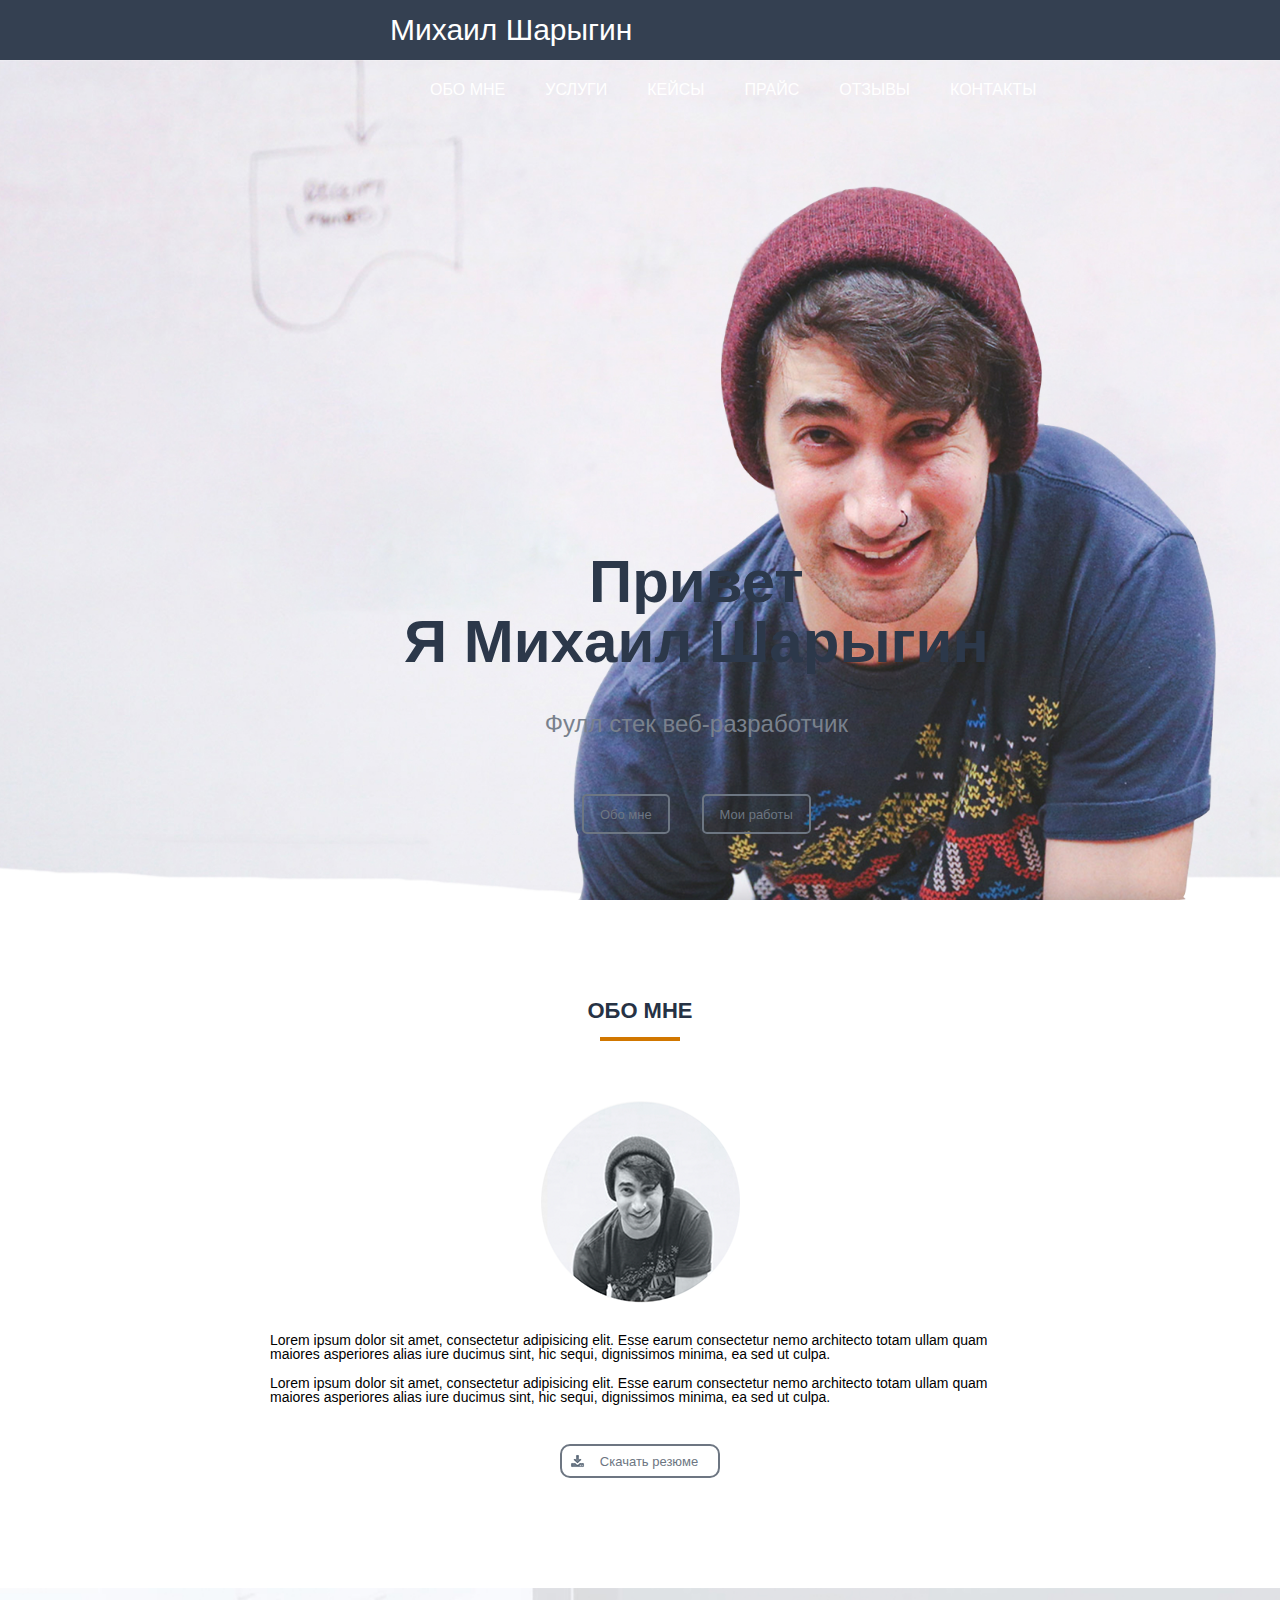
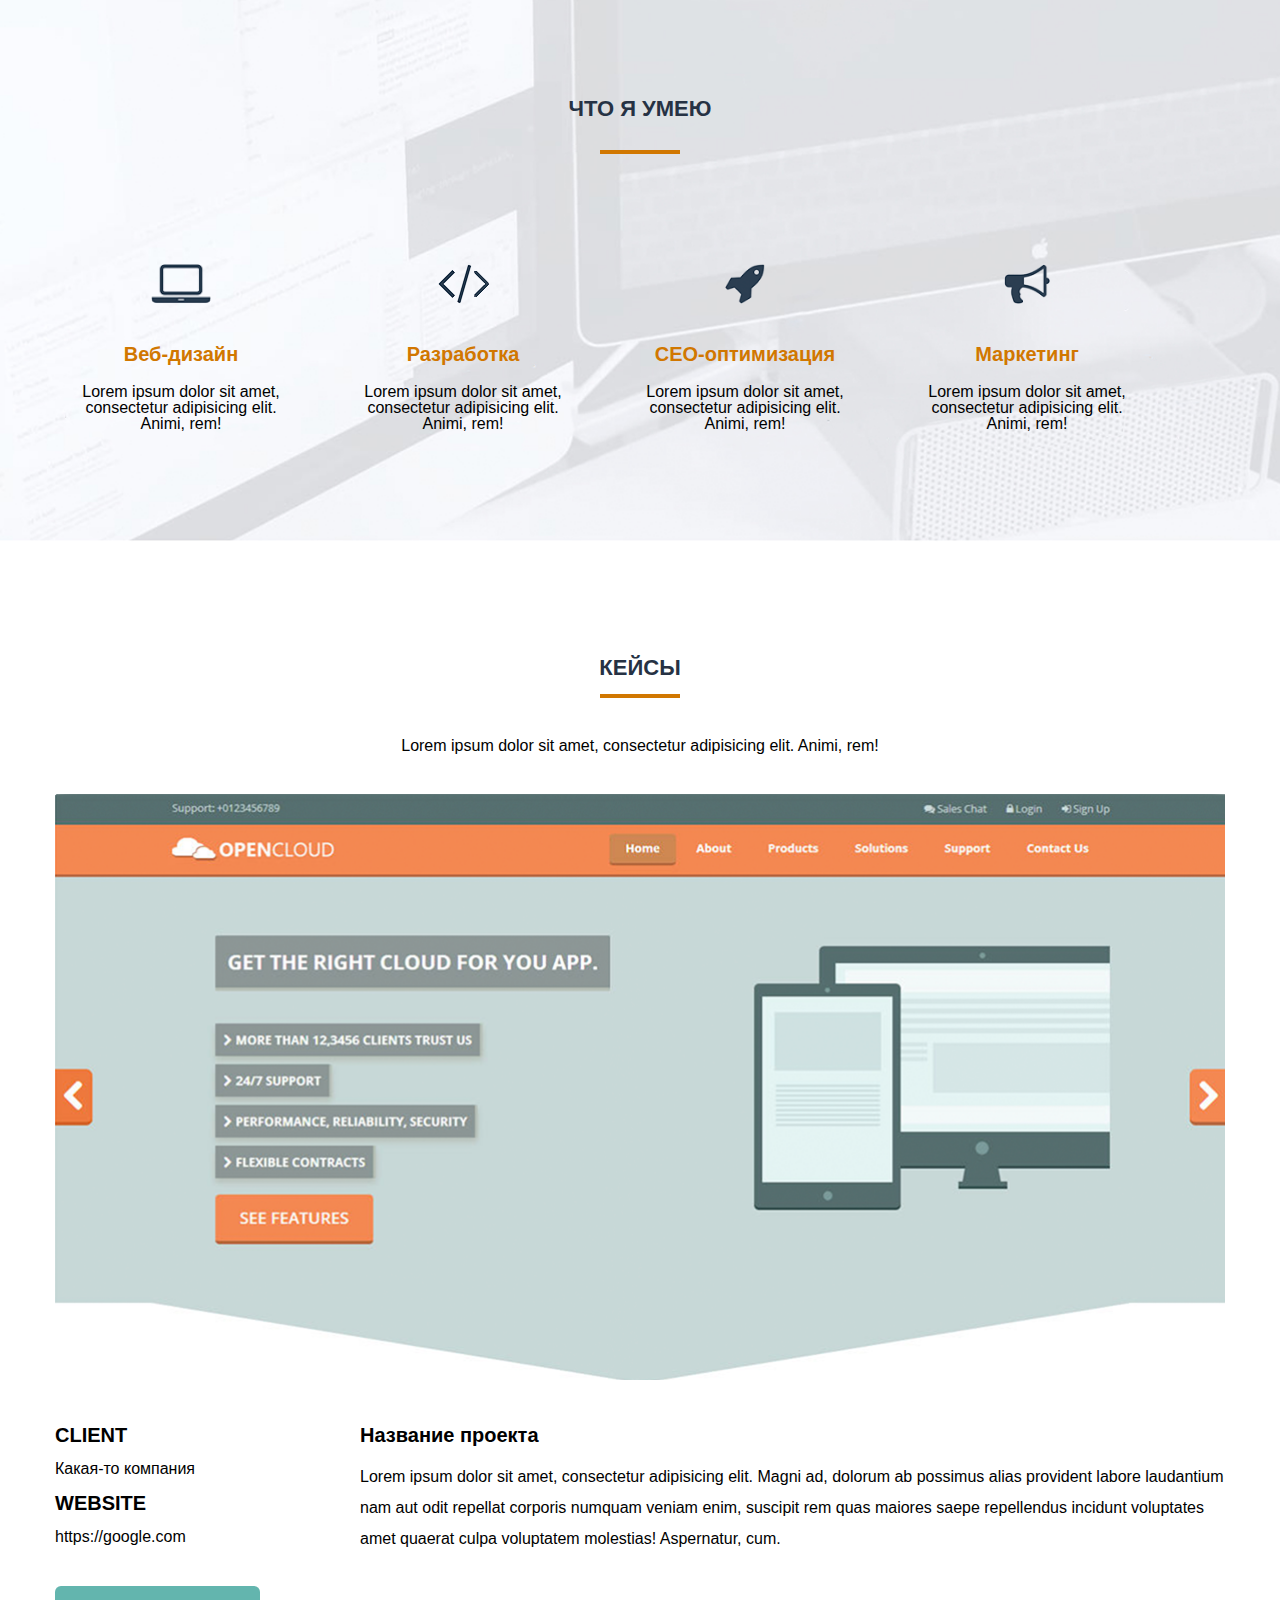
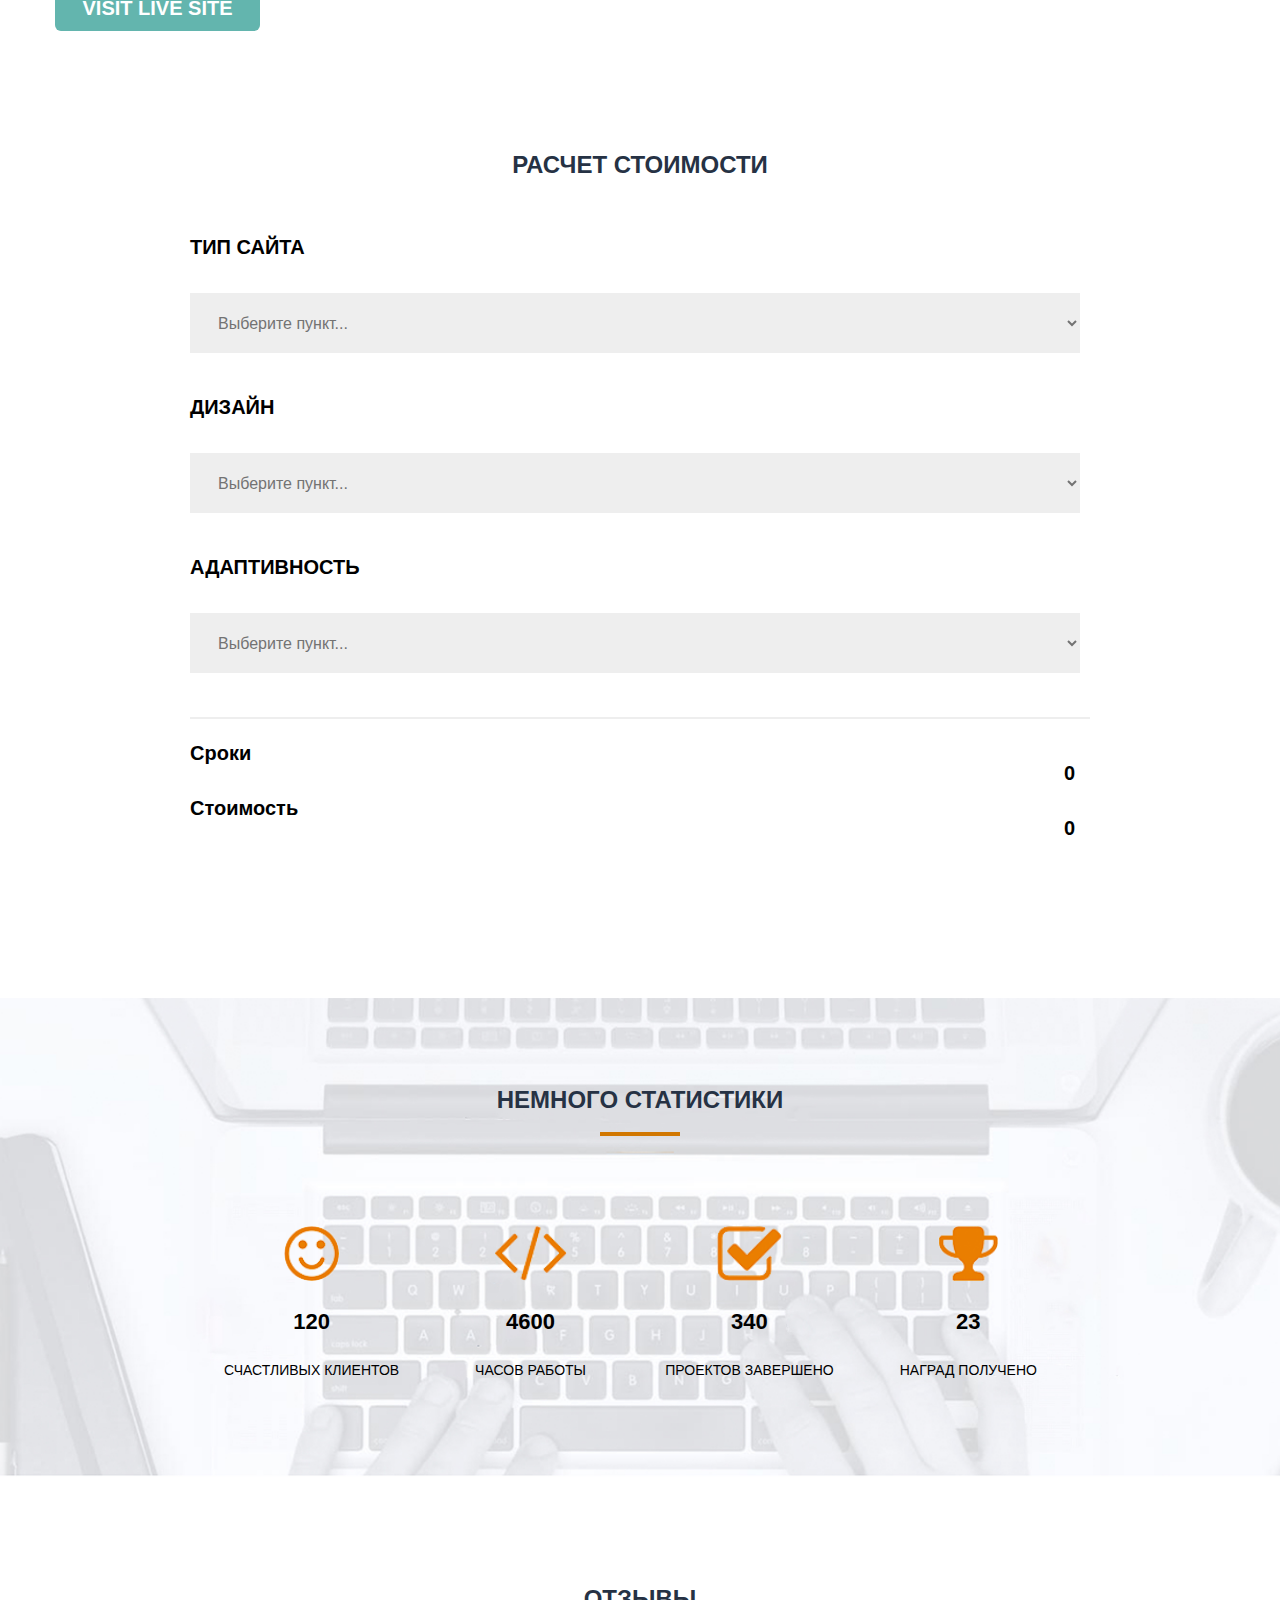
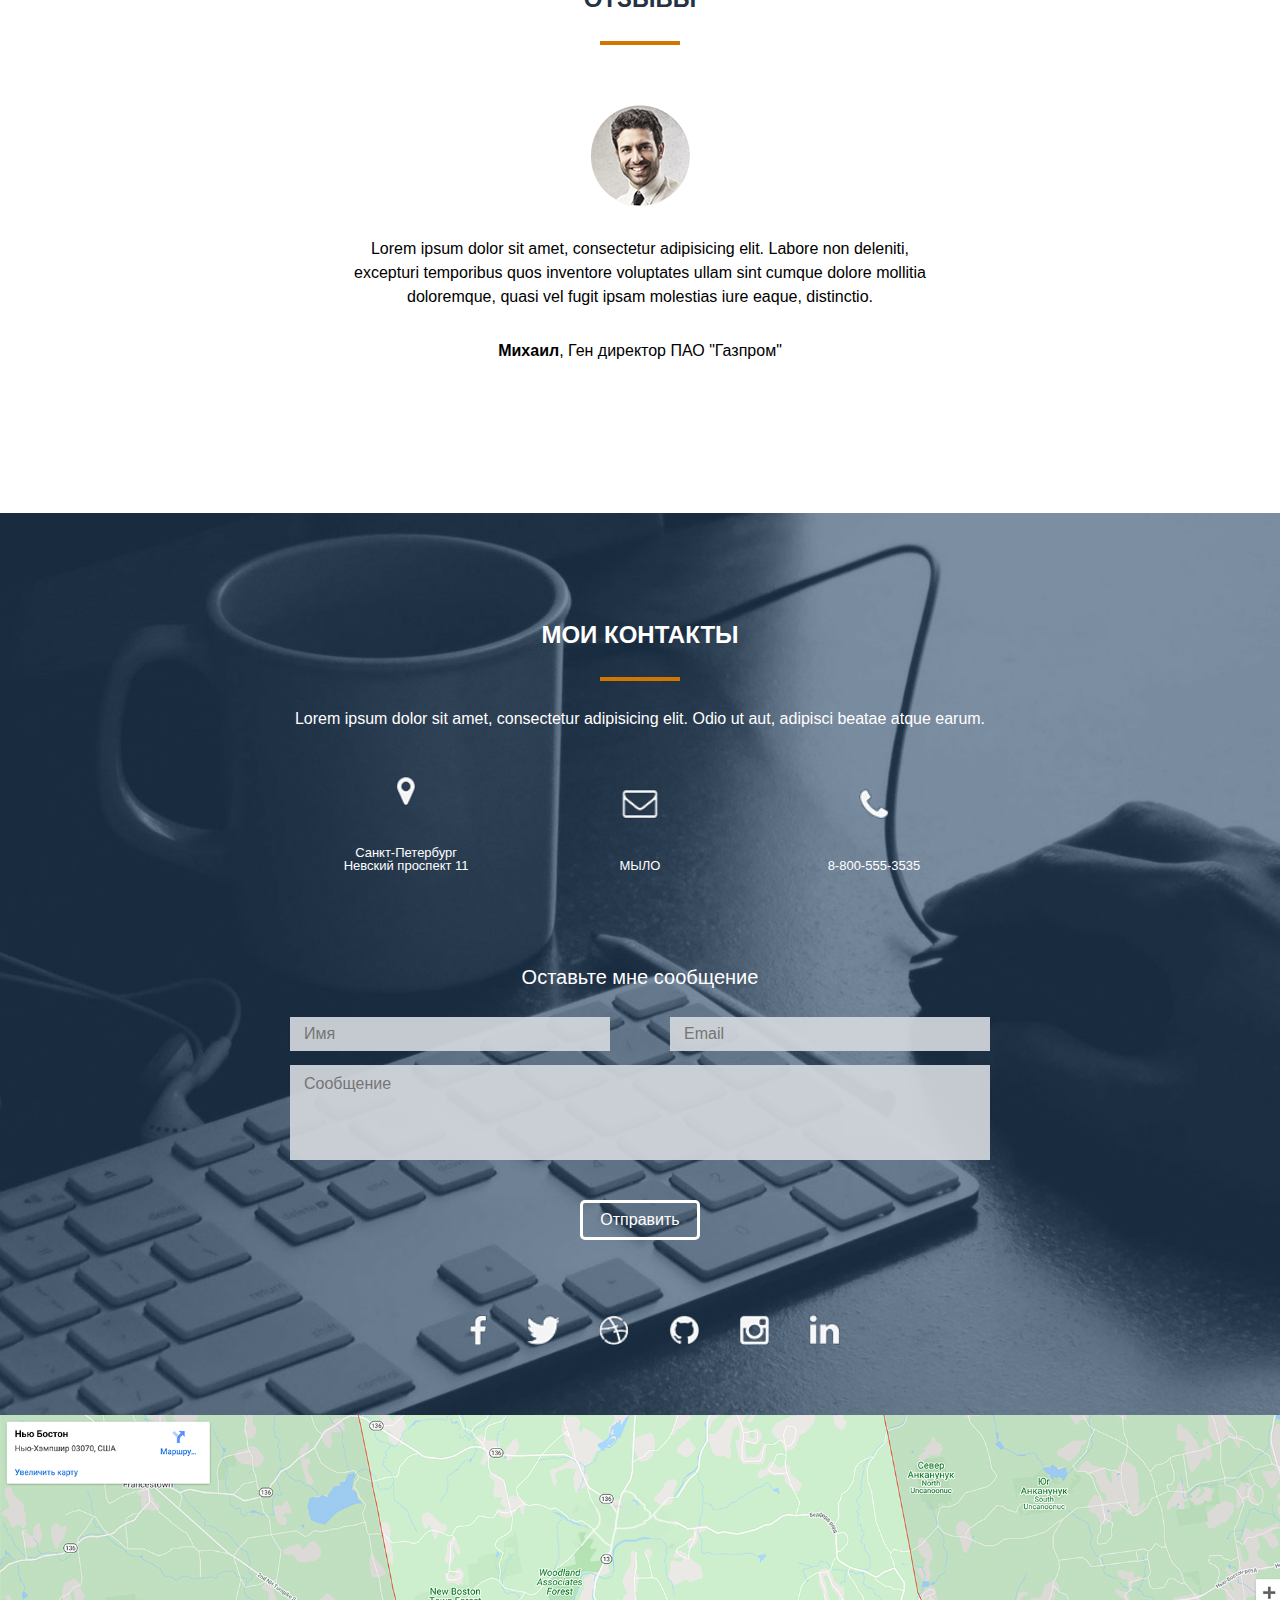
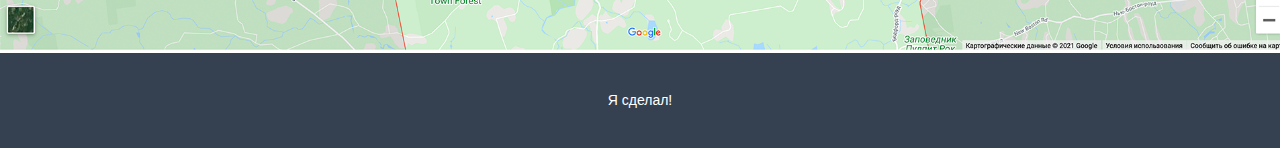
<file: index.html>
<!DOCTYPE html>
<html lang="en">
<head>
    <meta charset="UTF-8">
    <meta name="description" content="...">
    <meta name="author" content="...">
    <meta name="keywords" content="...">
    <meta name="robots" content="all">
    
    <meta property="">
    
    <title>Михаил Шарыгин - Веб-разработчик</title>
    <link rel="stylesheet" href="css/reset.css">
    <link rel="stylesheet" href="css/style.css">
</head>

<body>
  
  <header>
      <nav>
          <div class="logo">Михаил Шарыгин</div>
          <div class="menu">
             <ul>
              <li>Обо мне</li>
              <li>Услуги</li>
              <li>Кейсы</li>
              <li>Прайс</li>
              <li>Отзывы</li>
              <li>Контакты</li>
          </ul>
          </div>
          
      </nav>
  </header>
  
  <div class="main"><div class="title__container">
      <h1>Привет <br> Я Михаил Шарыгин</h1>
      <h4>Фулл стек веб-разработчик</h4>
      <input type="submit" value="Обо мне">
      <input type="submit" value="Мои работы">
</div>
  </div>
  
  <div class="about_me">
  <div class="about_me1">
   <h2>Обо мне</h2> <hr>
    <img src="img/myphoto.png" alt="">
    <p class="text1">Lorem ipsum dolor sit amet, consectetur adipisicing elit. Esse earum consectetur nemo architecto totam ullam quam maiores asperiores alias iure ducimus sint, hic sequi, dignissimos minima, ea sed ut culpa.</p>
    <p class="text2">Lorem ipsum dolor sit amet, consectetur adipisicing elit. Esse earum consectetur nemo architecto totam ullam quam maiores asperiores alias iure ducimus sint, hic sequi, dignissimos minima, ea sed ut culpa.</p>
    <input type="submit" value="Скачать резюме">
    </div>
  </div>
  
  <div class="skills">
     <div class="skills1">
      <h2>Что я умею</h2>
      <hr>
      <div class="skills_1">
          <img src="img/pc.png" alt="">
          <h3>Веб-дизайн</h3>
          <p>Lorem ipsum dolor sit amet, consectetur adipisicing elit. Animi, rem!</p>
          </div>
      <div class="skills_1">
          <img src="img/log.png" alt="">
          <h3>Разработка</h3>
          <p>Lorem ipsum dolor sit amet, consectetur adipisicing elit. Animi, rem!</p>
      </div>
      <div class="skills_1">
          <img src="img/log2.png" alt="">
          <h3>СЕО-оптимизация</h3>
          <p>Lorem ipsum dolor sit amet, consectetur adipisicing elit. Animi, rem!</p>
      </div>
      <div class="skills_1">
          <img src="img/log3.png" alt="">
          <h3>Маркетинг</h3>
          <p>Lorem ipsum dolor sit amet, consectetur adipisicing elit. Animi, rem!</p>
      </div>
      <div class="clear"></div>
      </div>
  </div>

<div class="keys">
   <div class="keys1">
    <h2>Кейсы</h2>
    <hr>
    <p>Lorem ipsum dolor sit amet, consectetur adipisicing elit. Animi, rem!</p>
    <img src="img/photo.png" alt="">
    <div class="keys_left">
       <h3>Client</h3>
       <p>Какая-то компания</p> 
       <h3>Website</h3>
       <p>https://google.com</p>
       <a href="#">Visit live site</a> 
    </div>
     <div class="keys_right">
       <h4>Название проекта</h4>
       <p>Lorem ipsum dolor sit amet, consectetur adipisicing elit. Magni ad, dolorum ab possimus alias provident labore laudantium nam aut odit repellat corporis numquam veniam enim, suscipit rem quas maiores saepe repellendus incidunt voluptates amet quaerat culpa voluptatem molestias! Aspernatur, cum.</p> 
    </div>
    <div class="clear"></div>
     </div>
</div>

<div class="money">
   <div  class="money1">
    <h2>Расчет стоимости</h2>
    <div class="money2">
    <div>
        <h3>Тип сайта</h3>
        <select class="List1" name="list1" id="list">
            <option value="op1">Выберите пункт...</option>
            <option value="op2">Сайт 1</option>
            <option value="op3">Сайт 2</option>
            <option value="op1">Сайт 3</option>
        </select>
    </div>
     <div>
        <h3>Дизайн</h3>
        <select class="List1" name="list1" id="list">
            <option value="op1">Выберите пункт...</option>
            <option value="op2">Дизайн 1</option>
            <option value="op3">Дизайн 2</option>
            <option value="op1">Дизайн 3</option>
        </select>
    </div>
     <div>
        <h3>Адаптивность</h3>
        <select class="List1" name="list1" id="list">
            <option value="op1">Выберите пункт...</option>
            <option value="op2">Адаптивность 1</option>
            <option value="op3">Адаптивность 2</option>
            <option value="op1">Адаптивность 3</option>
        </select>
        <hr>
    </div>
    <div class="calculator_footer">
                    <div class="days">
                        <p class="text">Сроки</p>
                        <p class="digit">0</p>
                        <div class="clear"></div>
                    </div>
                    
                     <div class="price">
                        <p class="text">Стоимость</p>
                        <p class="digit">0</p>
                        <div class="clear"></div>
                    </div>
                    
    </div>
    </div>
</div>
</div>
<div class="statistics">
   <div class="statistics1"> 
    <h2>Немного статистики</h2>
    <hr>
    <div class="stat">
    <div class="statistics_item">
        <img src="img/logo1.png" alt="">
        <h3>120</h3>
        <p>Счастливых клиентов</p>
    </div>
    <div class="statistics_item">
        <img src="img/logo2.png" alt="">
        <h3>4600</h3>
        <p>Часов работы</p>
    </div>
    <div class="statistics_item">
        <img src="img/logo3.png" alt="">
        <h3>340</h3>
        <p>Проектов завершено</p>
    </div>
    <div class="statistics_item">
        <img src="img/logo4.png" alt="">
        <h3>23</h3>
        <p>Наград получено</p>
    </div>
    </div>
    </div>
</div>

<div class="reviews">
   <div class="reviews1">
    <h2>Отзывы</h2>
    <hr>
    <div class="reviews2">
    <img src="img/mihail.png" alt="">
    <p>Lorem ipsum dolor sit amet, consectetur adipisicing elit. Labore non deleniti, excepturi temporibus quos inventore voluptates ullam sint cumque dolore mollitia doloremque, quasi vel fugit ipsam molestias iure eaque, distinctio.</p>
        <p><b>Михаил</b>, Ген директор ПАО "Газпром"</p>
</div>
</div>
</div>

<div class="contacts">
   <div class="contacts1">
    <h2>Мои контакты</h2>
    <hr>
    <p class="contact_text">Lorem ipsum dolor sit amet, consectetur adipisicing elit. Odio ut aut, adipisci beatae atque earum.</p>
    <div class="contact_data">
    <div class="contact_item">
        <img src="img/geo.png" alt="">
        <p>Санкт-Петербург <br>Невский проспект 11</p>
    </div>
    <div class="contact_item">
        <img src="img/mail.png" alt="">
        <p>МЫЛО</p>
    </div>
    <div class="contact_item">
        <img src="img/tel.png" alt="">
        <p>8-800-555-3535</p>
    </div>
       </div>
       <div class="clear"></div>
        <h3>Оставьте мне сообщение</h3>
        <form action="#">
                <div class="contacts_inputs">
                    <input type="text" placeholder="Имя">
                    <input class="secondInput" type="text" placeholder="Email">
                    <div class="clear"></div>
                </div>
                <textarea placeholder="Сообщение" name="message" id="messageText" cols="30" rows="10"></textarea>
                <input type="submit" value="Отправить">
            </form>
            <div class="contacts_social">
                <a href="#"><img src="img/fb.png" alt=""></a>
                <a href="#"><img src="img/tvit.png" alt=""></a>
                <a href="#"><img src="img/bool.png" alt=""></a>
                <a href="#"><img src="img/kat.png" alt=""></a>
                <a href="#"><img src="img/inst.png" alt=""></a>
                <a href="#"><img src="img/in.png" alt=""></a>
                <div class="clear"></div>
        </div>
        </div>
</div>

<div class="maps">
    <img src="img/map.png" alt="">
</div>
<div class="fotter1">
   <div class="fotter2">
    <p>Я сделал!</p>
</div>
</div>
</body>

</html>
</file>
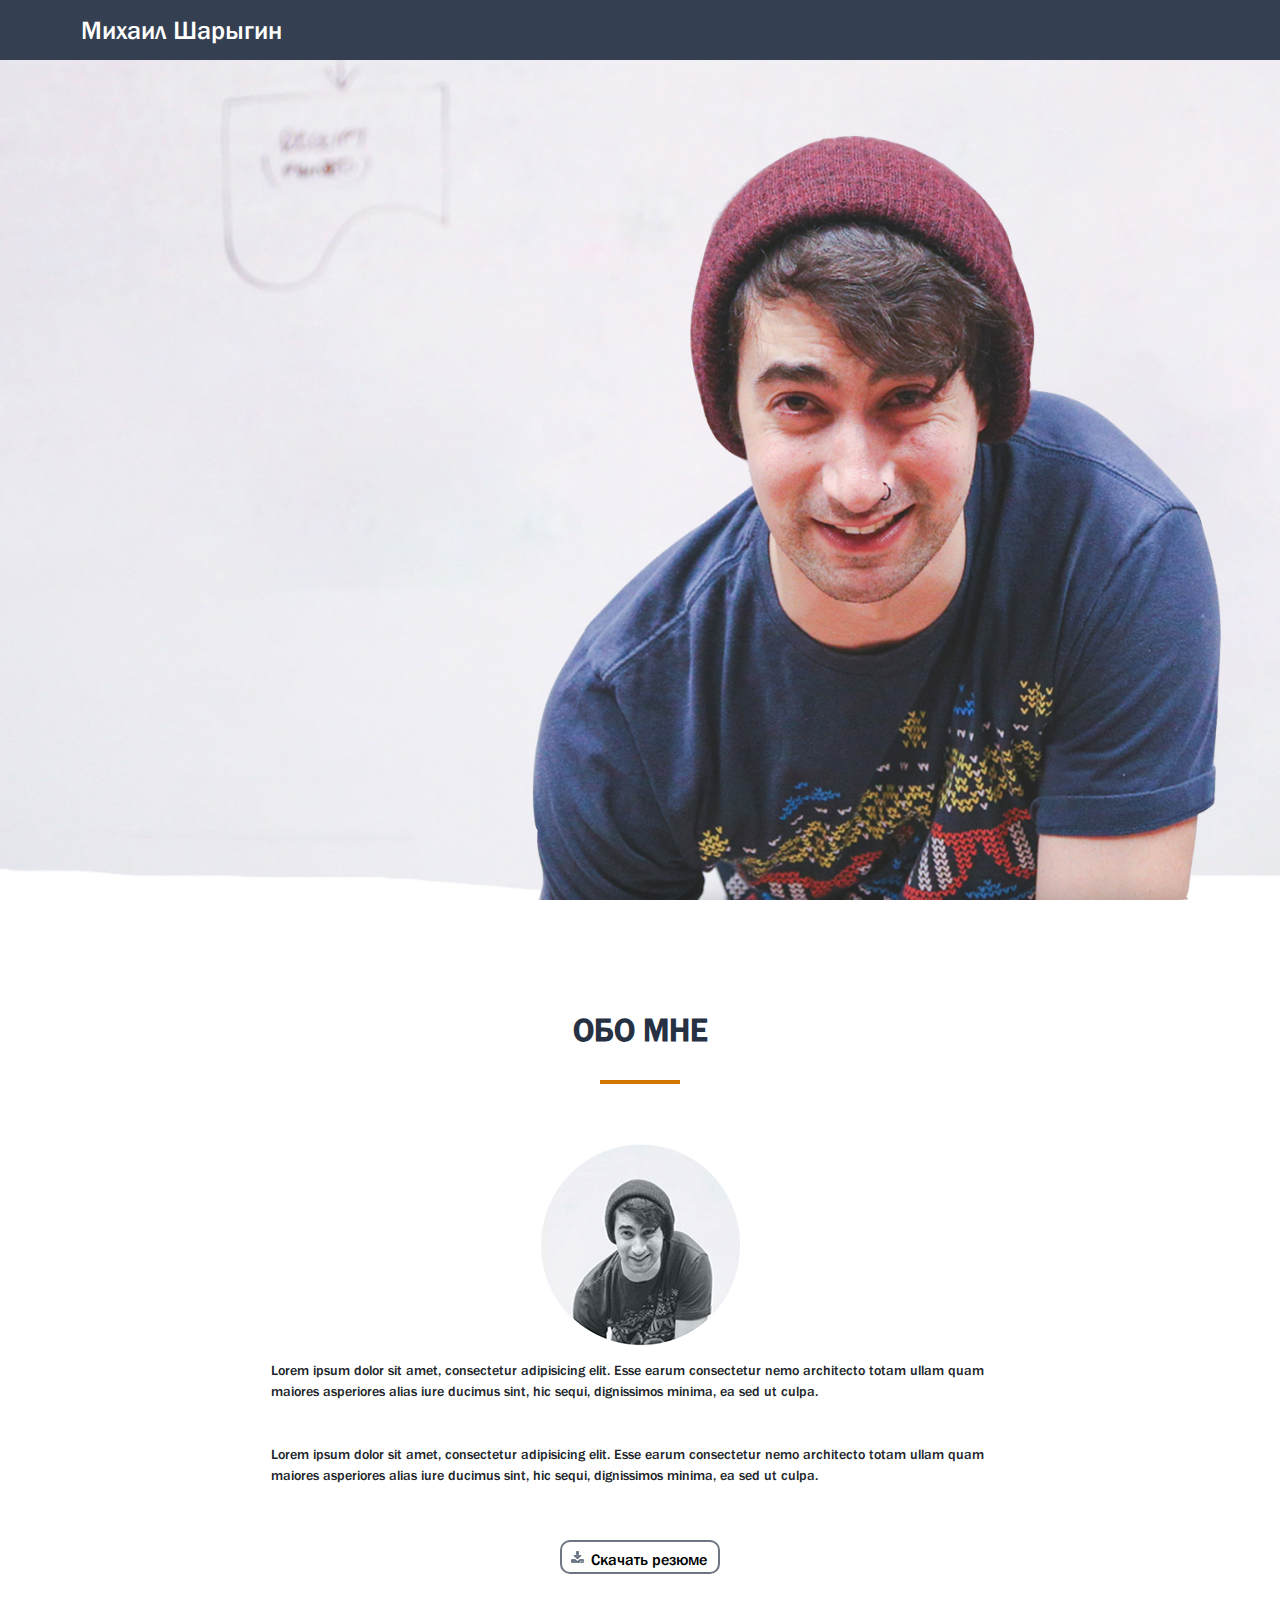
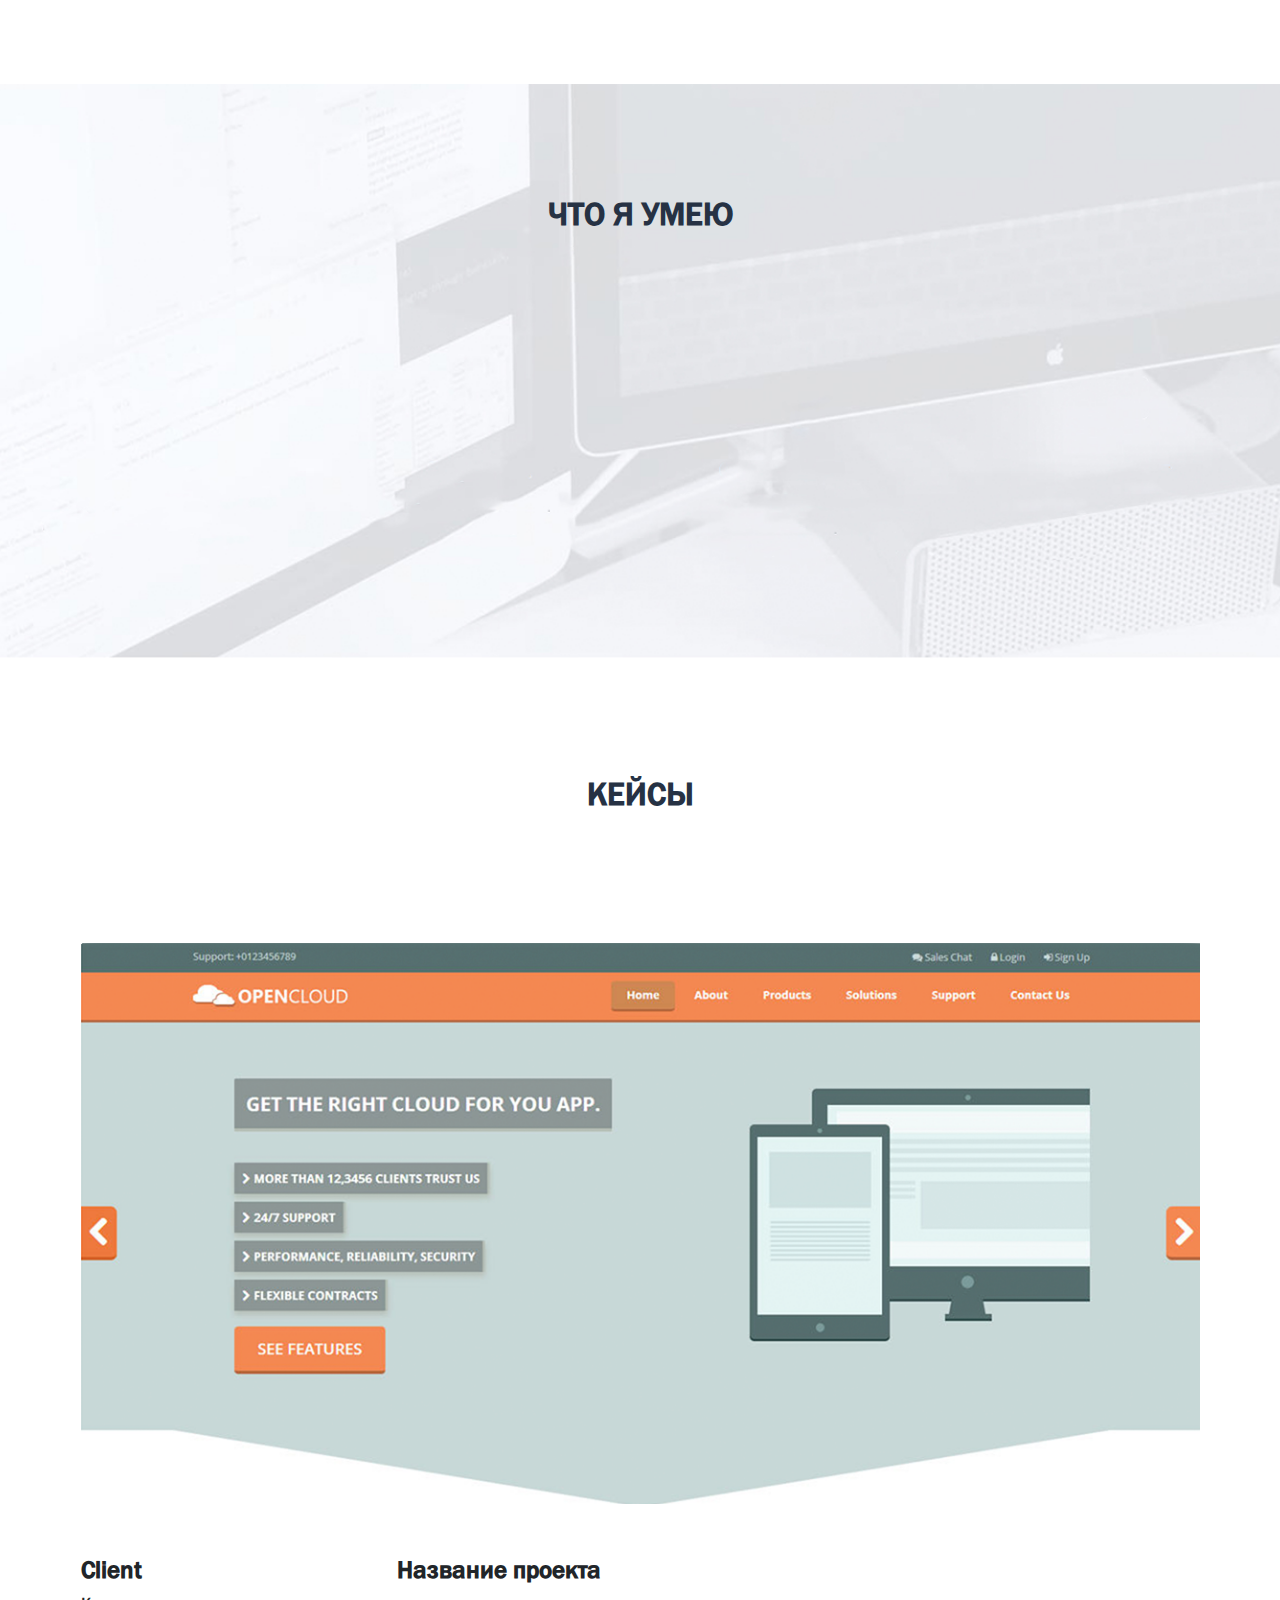
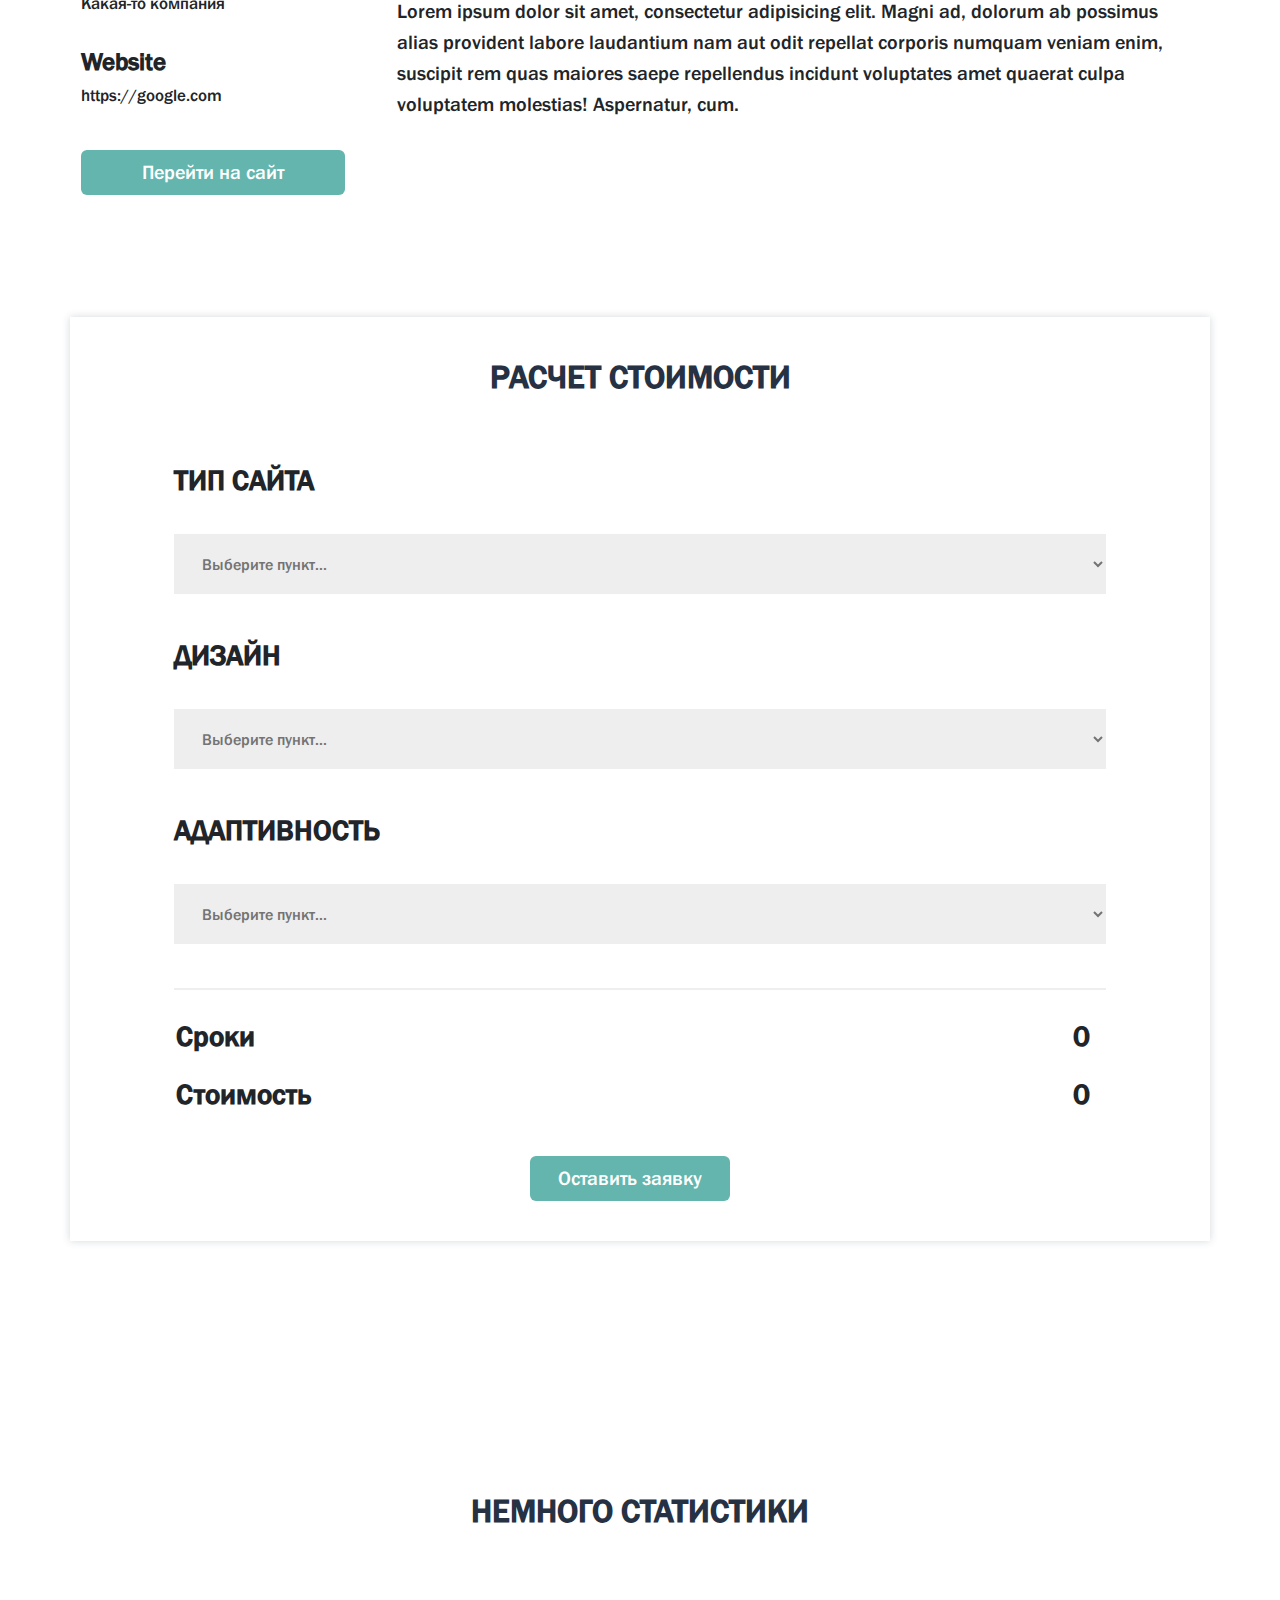
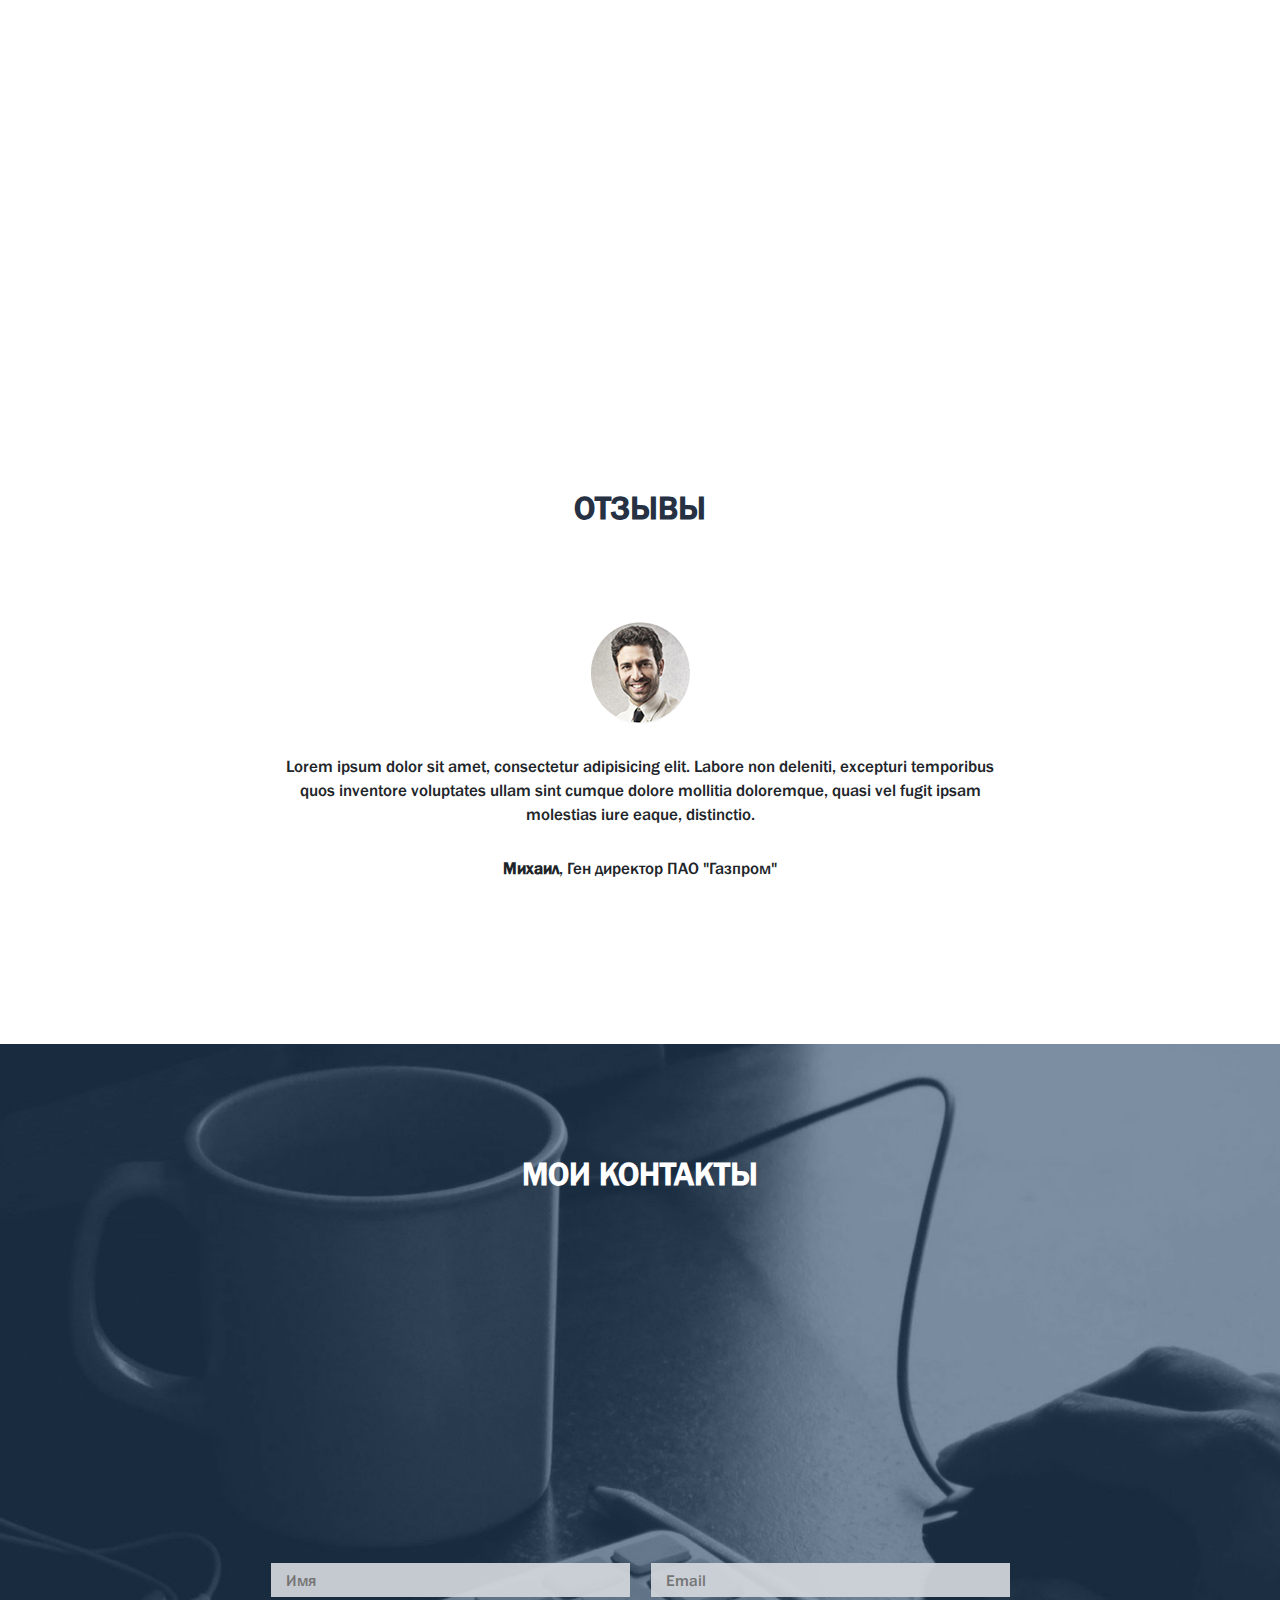
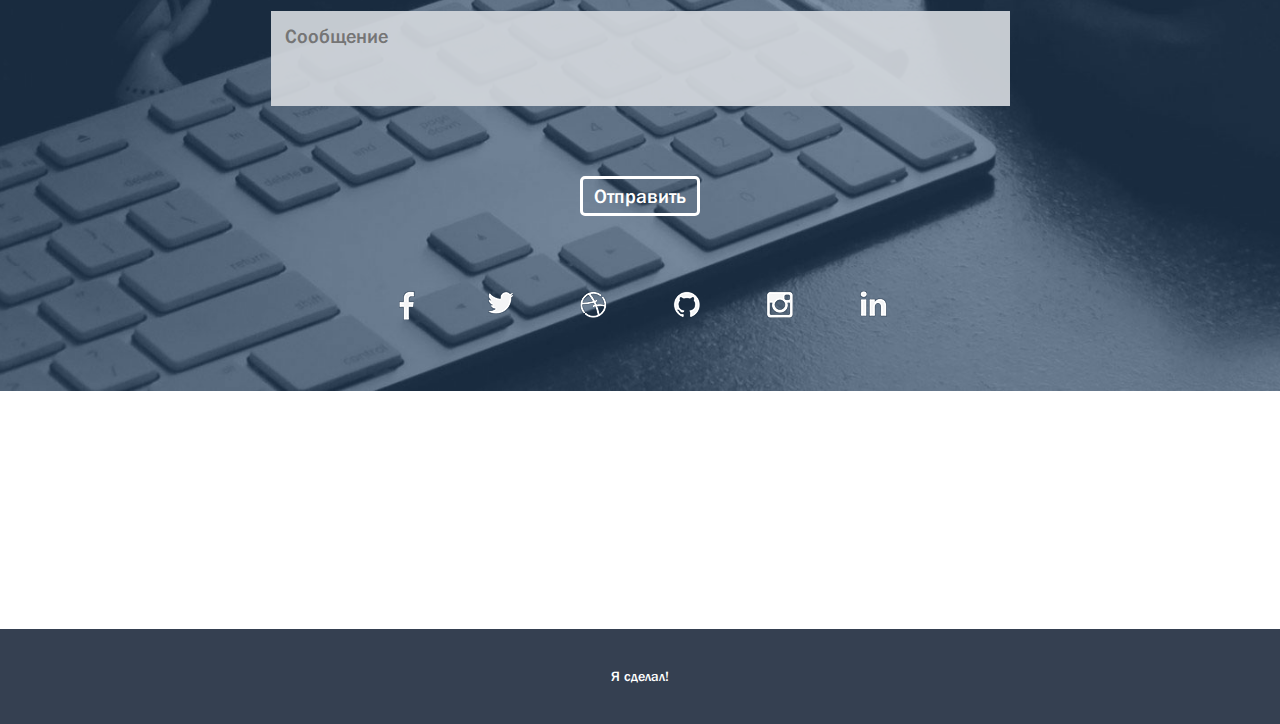
<file: proekt bootstrap/index.html>
<!DOCTYPE html>
<html lang="en">
<head>
    <meta charset="UTF-8">
    <meta name="description" content="...">
    <meta name="author" content="...">
    <meta name="keywords" content="...">
    <meta name="robots" content="all">
    <meta name="viewport" content="width=device-width, initial-scale=1.0">
    
    <meta property="">
    
    <title>Михаил Шарыгин - Веб-разработчик</title>
    <link rel="stylesheet" href="css/reset.css">
    <link rel="stylesheet" href="css/bootstrap.min.css">
     <link rel="stylesheet" href="css/fonts.css">
    <link rel="stylesheet" href="css/style.css">
</head>

<body>
  
  <header>
      <nav>
         <div class="container">
             <div class="row">
                 <div class="col-xxl-2 col-lg-3 col-7"><div class="logo">Михаил Шарыгин</div></div>
                 <div class="px-0 col-xxl-6 col-xl-7 col-lg-8 offset-xxl-4 offset-xl-2 offset-lg-1
                 d-none d-lg-block">
                 <div class="menu">
             <ul>
              <li><a href="#">Обо мне</a></li>
              <li><a href="#">Услуги</a></li>
              <li><a href="#">Кейсы</a></li>
              <li><a href="#">Прайс</a></li>
              <li><a href="#">Отзывы</a></li>
              <li><a href="#">Контакты</a></li>
          </ul>
          </div></div>
            <div class="col-5 d-flex d-lg-none flex-column justify-content-center align-items-end">
                <div class="dropdown">
  <a class="btn btn-outline-secondary dropdown-toggle white-btn" href="#" role="button" id="dropdownMenuLink" data-bs-toggle="dropdown" aria-expanded="false">
    Навигация
  </a>

  <ul class="dropdown-menu" aria-labelledby="dropdownMenuLink">
    <li><a class="dropdown-item" href="#">Обо мне</a></li>
    <li><a class="dropdown-item" href="#">Услуги</a></li>
    <li><a class="dropdown-item" href="#">Кейсы</a></li>
    <li><a class="dropdown-item" href="#">Прайс</a></li>
    <li><a class="dropdown-item" href="#">Отзывы</a></li>
    <li><a class="dropdown-item" href="#">Контакты</a></li>
  </ul>
</div>
            </div>
             </div>
         </div>
          
          
      </nav>
  </header>
 
  <div class="main">
    <div class="container h-100">
      <div class="row align-items-center h-100">
       <div class="col-lg-6 mt-5 pt-5">
        <div class="title__container mt-5">
      <h1>Привет <br> Я Михаил Шарыгин</h1>
      <h4>Фулл стек веб-разработчик</h4>
      <input type="button" value="Обо мне">
      <input type="button" value="Мои работы">
</div>
    </div>
  </div></div>
  </div>
  
  <div class="about_me">
  <div class="about_me1 container">
       <div class="row justify-content-center">
       <div class="Ant col-12 col-sm-6 col-md-3 text-center"><h2>Обо мне</h2> <hr></div>
       </div>
    <img class="d-block mx-auto" src="img/myphoto.png" alt="">
    <div class="row justify-content-center">
        <div class="col-12 col-sm-11 col-md-9 col-lg-8 text-center text-md-start">
    <p class="text1 mt-3">Lorem ipsum dolor sit amet, consectetur adipisicing elit. Esse earum consectetur nemo architecto totam ullam quam maiores asperiores alias iure ducimus sint, hic sequi, dignissimos minima, ea sed ut culpa.</p>
    <p class="text2 mt-5">Lorem ipsum dolor sit amet, consectetur adipisicing elit. Esse earum consectetur nemo architecto totam ullam quam maiores asperiores alias iure ducimus sint, hic sequi, dignissimos minima, ea sed ut culpa.</p>
    </div>
    </div>
    <div class="row justify-content-center">
    <div class="col-6 col-sm-5 col-md-4 col-lg-2 text-center">
    <a href="#" class="Boton-1">Скачать резюме</a>
    </div>
    </div>
    </div>
    </div>
  
  <div class="skills">
     <div class="skills1 container">
      <h2>Что я умею</h2>
      <hr>
      <div class="row justife-content-center text-center">
      <div class="skills_1 col-12 col-sm-6 col-md-3">
          <img src="img/pc.png" alt="">
          <h3>Веб-дизайн</h3>
          <p>Lorem ipsum dolor sit amet, consectetur adipisicing elit. Animi, rem!</p>
          </div>
      <div class="skills_1 col-12 col-sm-6 col-md-3 mt-5 mt-sm-0">
          <img src="img/log.png" alt="">
          <h3>Разработка</h3>
          <p>Lorem ipsum dolor sit amet, consectetur adipisicing elit. Animi, rem!</p>
      </div>
      <div class="skills_1 col-12 col-sm-6 col-md-3 mt-5 mt-md-0">
          <img src="img/log2.png" alt="">
          <h3>СЕО-оптимизация</h3>
          <p>Lorem ipsum dolor sit amet, consectetur adipisicing elit. Animi, rem!</p>
      </div>
      <div class="skills_1 col-12 col-sm-6 col-md-3 mt-5 mt-md-0">
          <img src="img/log3.png" alt="">
          <h3>Маркетинг</h3>
          <p>Lorem ipsum dolor sit amet, consectetur adipisicing elit. Animi, rem!</p>
      </div>
      </div>
      </div>
  </div>

<div class="keys">
   <div class="keys1 container">
    <h2>Кейсы</h2>
    <hr>
        <p class="">Lorem ipsum dolor sit amet, consectetur adipisicing elit. Animi, rem!</p>
        <div class="row">
    <img class=" col-12" src="img/photo.png" alt="">
    </div>
    <div class="keys_left">
       <div class="row justife-content-between">
       <div class="col-12 col-md-4 col-lg-3  description_left">
       <h3>Client</h3>
       <p>Какая-то компания</p> 
       <h3>Website</h3>
       <p>https://google.com</p>
       <a href="#">Перейти на сайт</a> 
       </div>
    
     <div class="keys_right col-12 col-md-8 col-lg-9 description_right mt-3 ps-md-5 mt-md-0 ">
       <h4>Название проекта</h4>
       <p>Lorem ipsum dolor sit amet, consectetur adipisicing elit. Magni ad, dolorum ab possimus alias provident labore laudantium nam aut odit repellat corporis numquam veniam enim, suscipit rem quas maiores saepe repellendus incidunt voluptates amet quaerat culpa voluptatem molestias! Aspernatur, cum.</p> 
       </div>
       </div>
    </div>
     </div>
</div>


  <div class="money">
   <div  class="money1 container">
    <h2>Расчет стоимости</h2>
    <div class="money2 rowr">
    <div>
       <div class="col-12 col-md-10 mx-auto">
        <h3>Тип сайта</h3>
        <div class="col-12">
           <select class="List1" name="list1" id="list">
            <option value="op1">Выберите пункт...</option>
            <option value="op2">Сайт 1</option>
            <option value="op3">Сайт 2</option>
            <option value="op1">Сайт 3</option>
        </select>
        </div>
     <div>
        <h3>Дизайн</h3>
        <select class="List1" name="list1" id="list">
            <option value="op1">Выберите пункт...</option>
            <option value="op2">Дизайн 1</option>
            <option value="op3">Дизайн 2</option>
            <option value="op1">Дизайн 3</option>
        </select>
    </div>
     <div>
        <h3>Адаптивность</h3>
        <select class="List1" name="list1" id="list">
            <option value="op1">Выберите пункт...</option>
            <option value="op2">Адаптивность 1</option>
            <option value="op3">Адаптивность 2</option>
            <option value="op1">Адаптивность 3</option>
        </select>
        </div>
        <hr>
    </div>
    </div>
    <div class="calculator_footer row">
                   <div class="col-12 col-md-10 mx-auto">
                    <div class="days">
                        <p class="text">Сроки</p>
                        <p class="digit">0</p>
                        <div class="clear"></div>
                    </div>
                    
                     <div class="price">
                        <p class="text">Стоимость</p>
                        <p class="digit">0</p>
                        <div class="clear"></div>
                    </div>
                    </div>
                    <div class="row justify-content-center text-center">
                            <div class="col-12 ">
                                <button class="mx-auto">Оставить заявку</button>
                                </div>
        </div>            
    </div>
    </div>
</div>
</div>

  <div class="statistics">
   <div class="statistics1 container"> 
    <h2>Немного статистики</h2>
    <hr>
    <div class="stat row justife-content-center text-center">
    <div class="statistics_item col-12 col-sm-6 col-md-3">
        <img src="img/logo1.png" alt="">
        <h3>120</h3>
        <p>Счастливых клиентов</p>
    </div>
    <div class="statistics_item col-12 col-sm-6 col-md-3 mt-5 mt-sm-0">
        <img src="img/logo2.png" alt="">
        <h3>4600</h3>
        <p>Часов работы</p>
    </div>
    <div class="statistics_item col-12 col-sm-6 col-md-3 mt-5 mt-md-0">
        <img src="img/logo3.png" alt="">
        <h3>340</h3>
        <p>Проектов завершено</p>
    </div>
    <div class="statistics_item col-12 col-sm-6 col-md-3 mt-5 mt-md-0">
        <img src="img/logo4.png" alt="">
        <h3>23</h3>
        <p>Наград получено</p>
    </div>
    </div>
    </div>
</div>

<div class="reviews">
   <div class="reviews1 container">
    <h2>Отзывы</h2>
    <hr>
    <div class="row justify-content-center text-center">
    <div class="reviews2 col-12 col-md-8">
    <img src="img/mihail.png" alt="">
    <p>Lorem ipsum dolor sit amet, consectetur adipisicing elit. Labore non deleniti, excepturi temporibus quos inventore voluptates ullam sint cumque dolore mollitia doloremque, quasi vel fugit ipsam molestias iure eaque, distinctio.</p>
        <p><b>Михаил</b>, Ген директор ПАО "Газпром"</p>
</div>
</div>
</div>
</div>

<div class="contacts">
   <div class="contacts1 container">
    <h2>Мои контакты</h2>
    <hr>
    <p class="contact_text">Lorem ipsum dolor sit amet, consectetur adipisicing elit. Odio ut aut, adipisci beatae atque earum.</p>
    <div class="contact_data row justify-content-center text-center">
    <div class="contact_item col-12 col-sm-4 col-lg-3">
        <img src="img/geo.png" alt="">
        <p>Санкт-Петербург <br>Невский проспект 11</p>
    </div>
    <div class="contact_item col-12 col-sm-4 col-lg-3 mt-4 mt-md-0">
        <img src="img/mail.png" alt="">
        <p>МЫЛО</p>
    </div>
    <div class="contact_item col-12 col-sm-4 col-lg-3 mt-4 mt-md-0">
        <img src="img/tel.png" alt="">
        <p>8-800-555-3535</p>
    </div>
       </div>
        <h3>Оставьте мне сообщение</h3>
        <form action="#">
                <div class="contacts_inputs row justify-content-center text-center">
                    <div class="col-10 col-sm-5 col-md-5 col-lg-4"><input type="text" placeholder="Имя"></div>
                    <div class="col-10 col-sm-5 col-md-5 col-lg-4"><input class="secondInput" type="text" placeholder="Email">
                </div>
                </div>
                <div class="row row justify-content-center text-center">
                <div class="col-10 col-sm-10 col-lg-8">
                <textarea placeholder="Сообщение" name="message" id="messageText" cols="30" rows="10"></textarea>
                </div>
                 </div>
                 
                <input type="submit" value="Отправить">
            </form>
            
            <div class="contacts_social row justify-content-center text-center">
                <div class="rotate1 col-4 col-md-1"><a href="#"><img src="img/fb.png" alt=""></a></div>
                <div class="rotate1 col-4 col-md-1"><a href="#"><img src="img/tvit.png" alt=""></a></div>
                <div class="rotate1 col-4 col-md-1"><a href="#"><img src="img/bool.png" alt=""></a></div>
                <div class="rotate1 col-4 col-md-1 mt-5 mt-md-0"><a href="#"><img src="img/kat.png" alt=""></a></div>
                <div class="rotate1 col-4 col-md-1 mt-5 mt-md-0"><a href="#"><img src="img/inst.png" alt=""></a></div>
                <div class="rotate1 col-4 col-md-1 mt-5 mt-md-0"><a href="#"><img src="img/in.png" alt=""></a></div>
        </div>
        </div>
</div>

<div class="maps">
    <img src="img/map.png" alt="">
</div>
<div class="fotter1">
   <div class="fotter2">
    <p>Я сделал!</p>
</div>
</div>

<script src="js/bootstrap.bundle.min.js"></script>
</body>

</html>
</file>
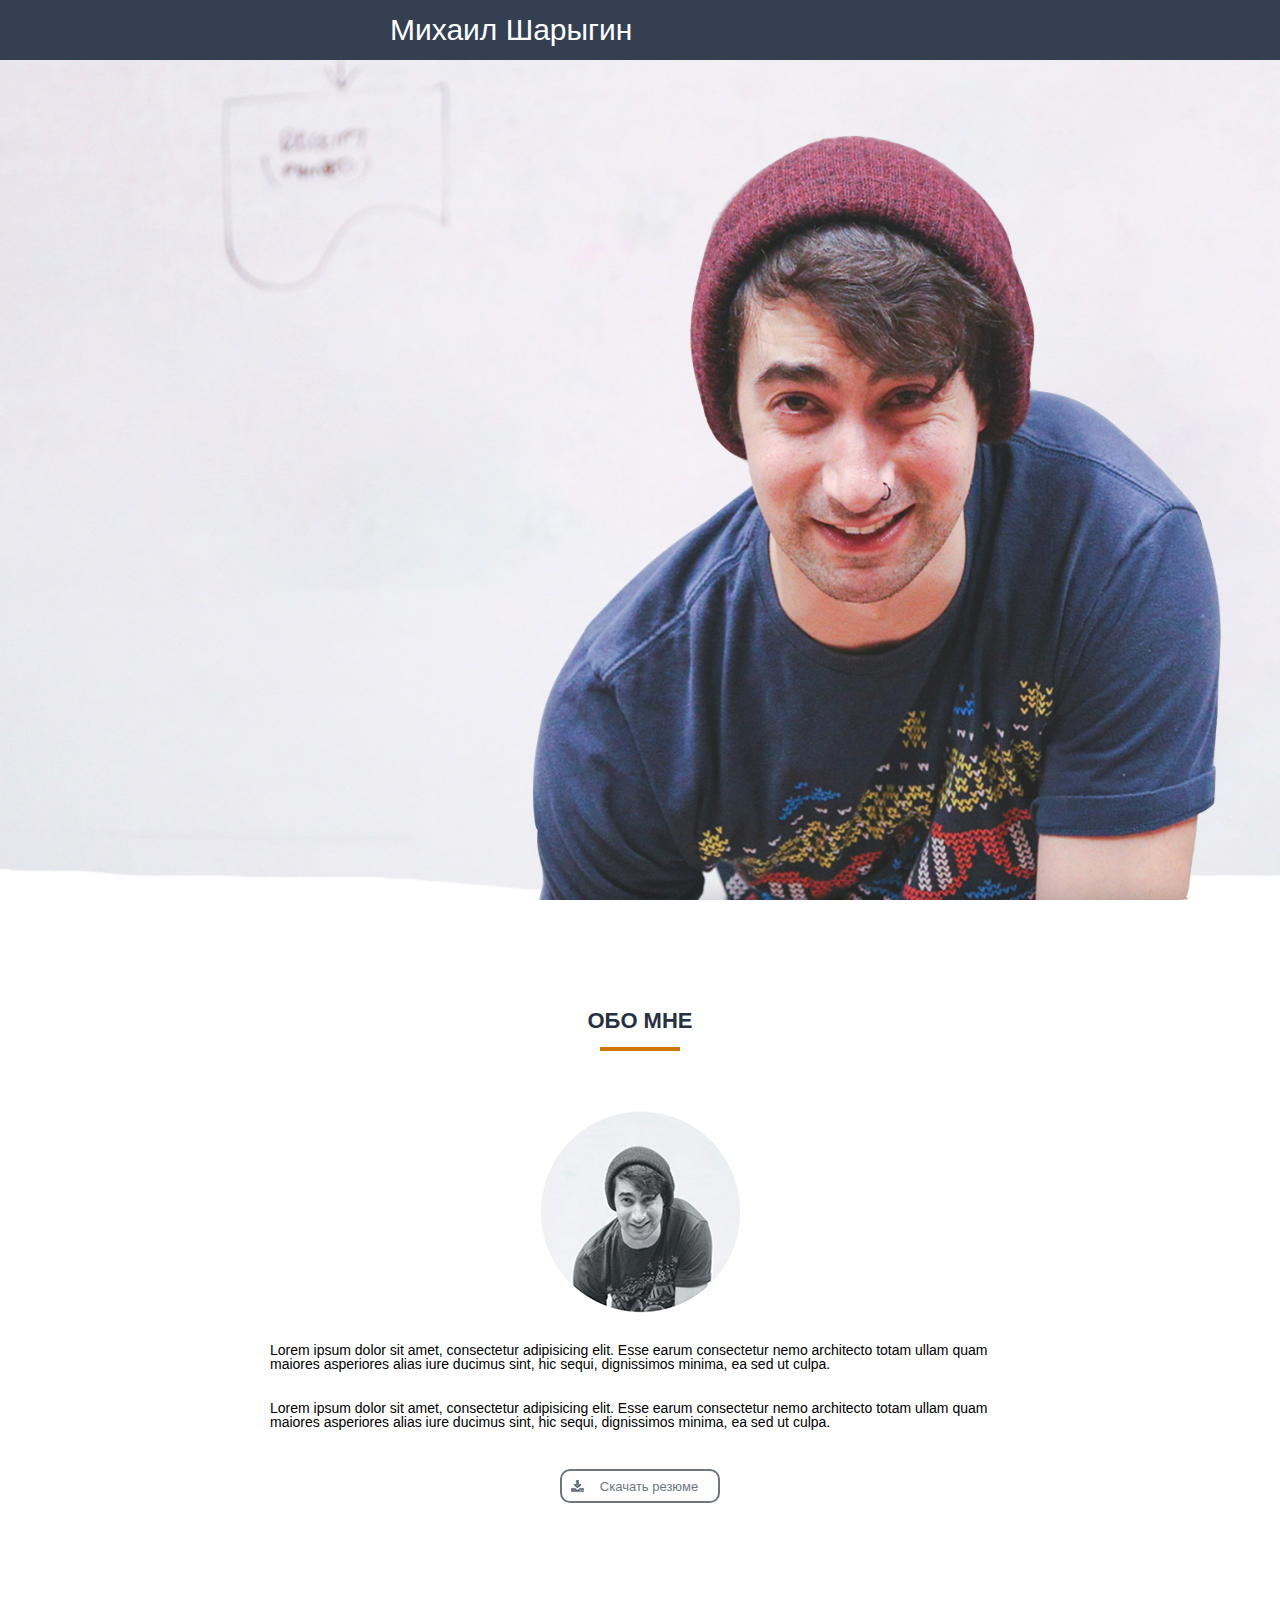
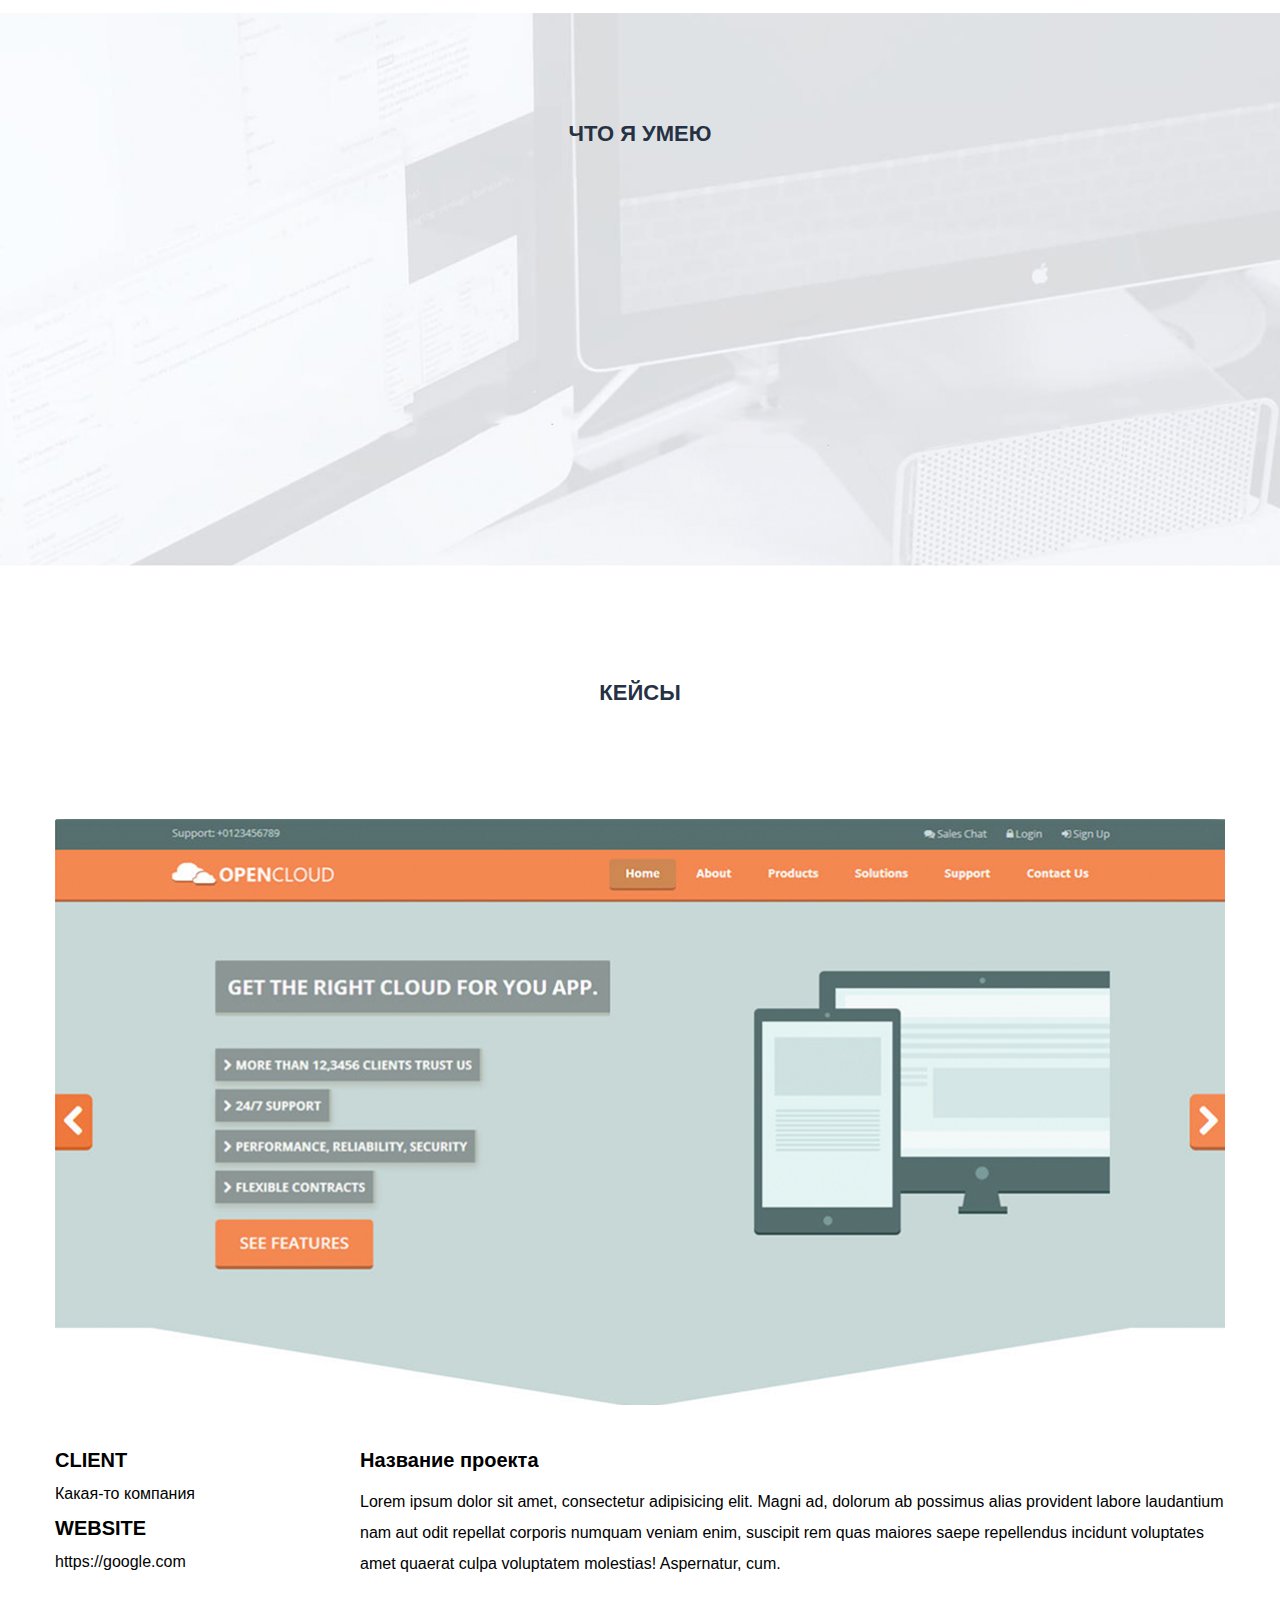
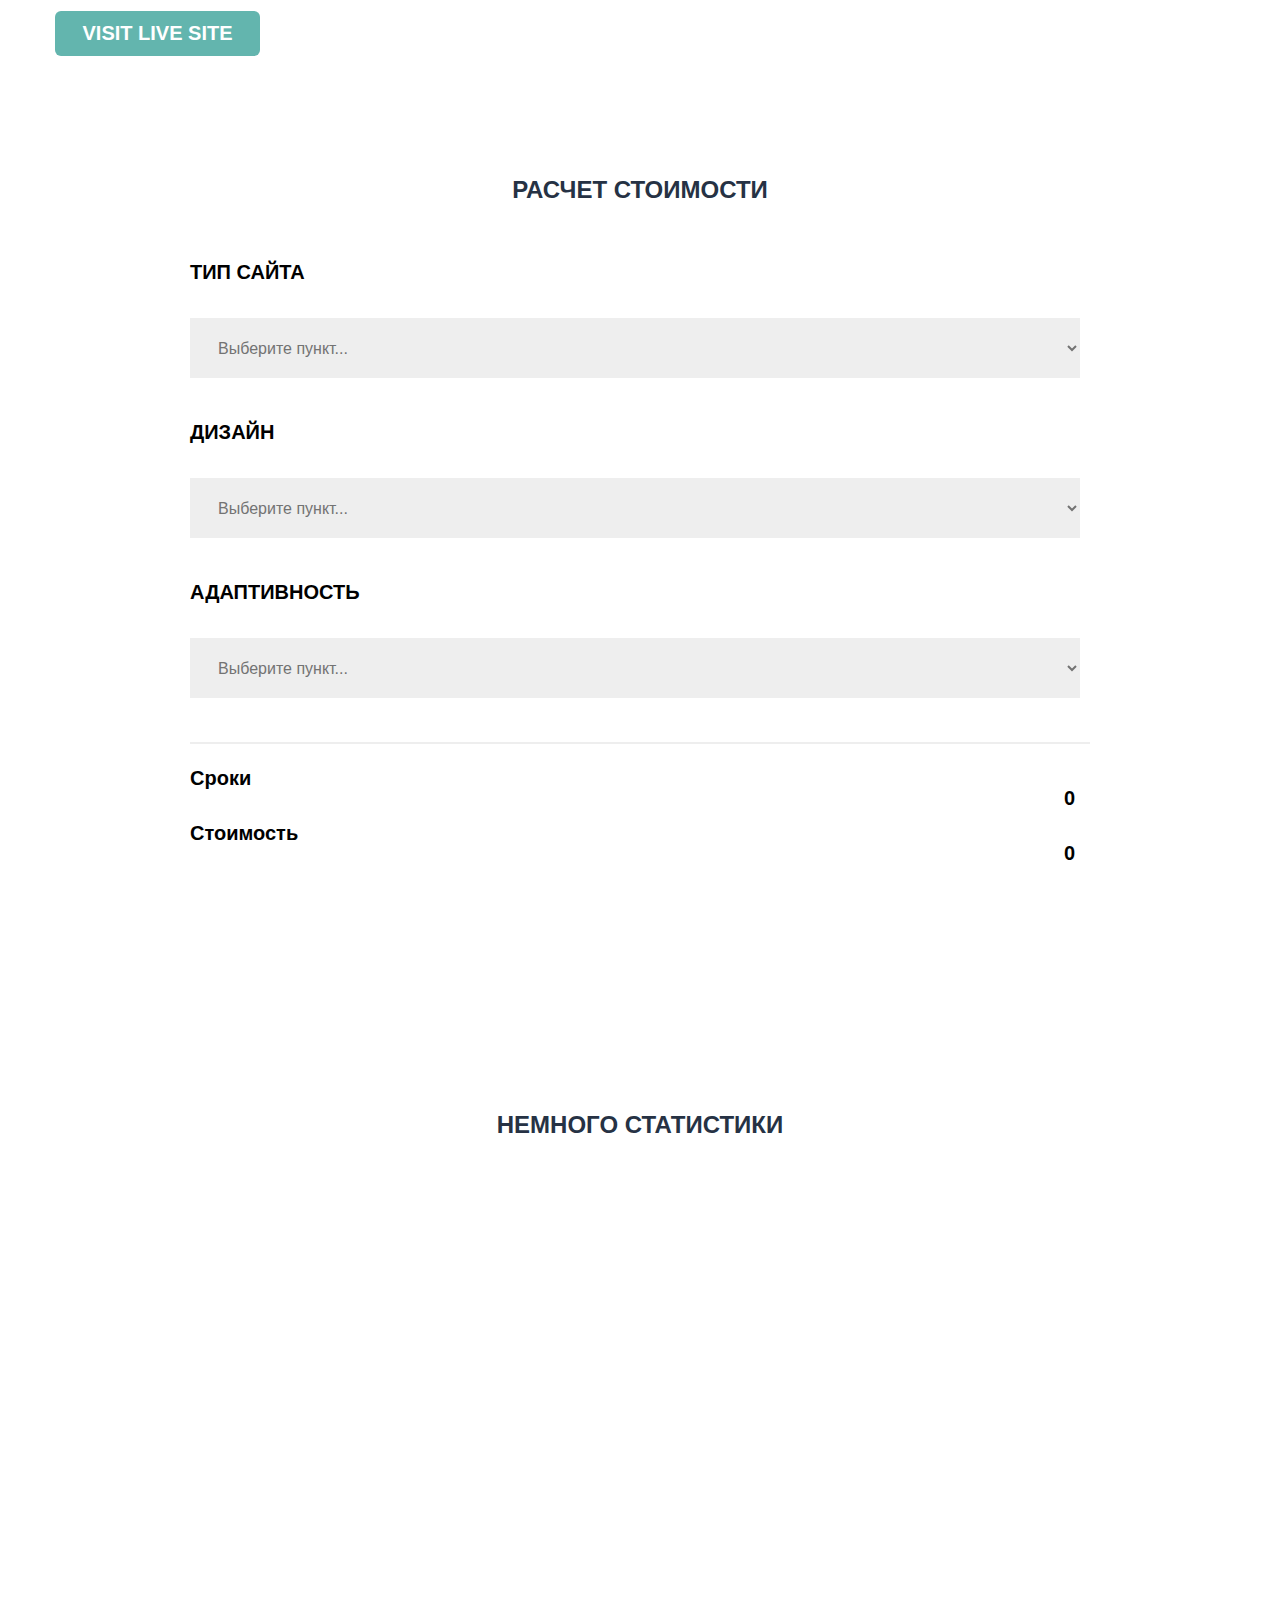
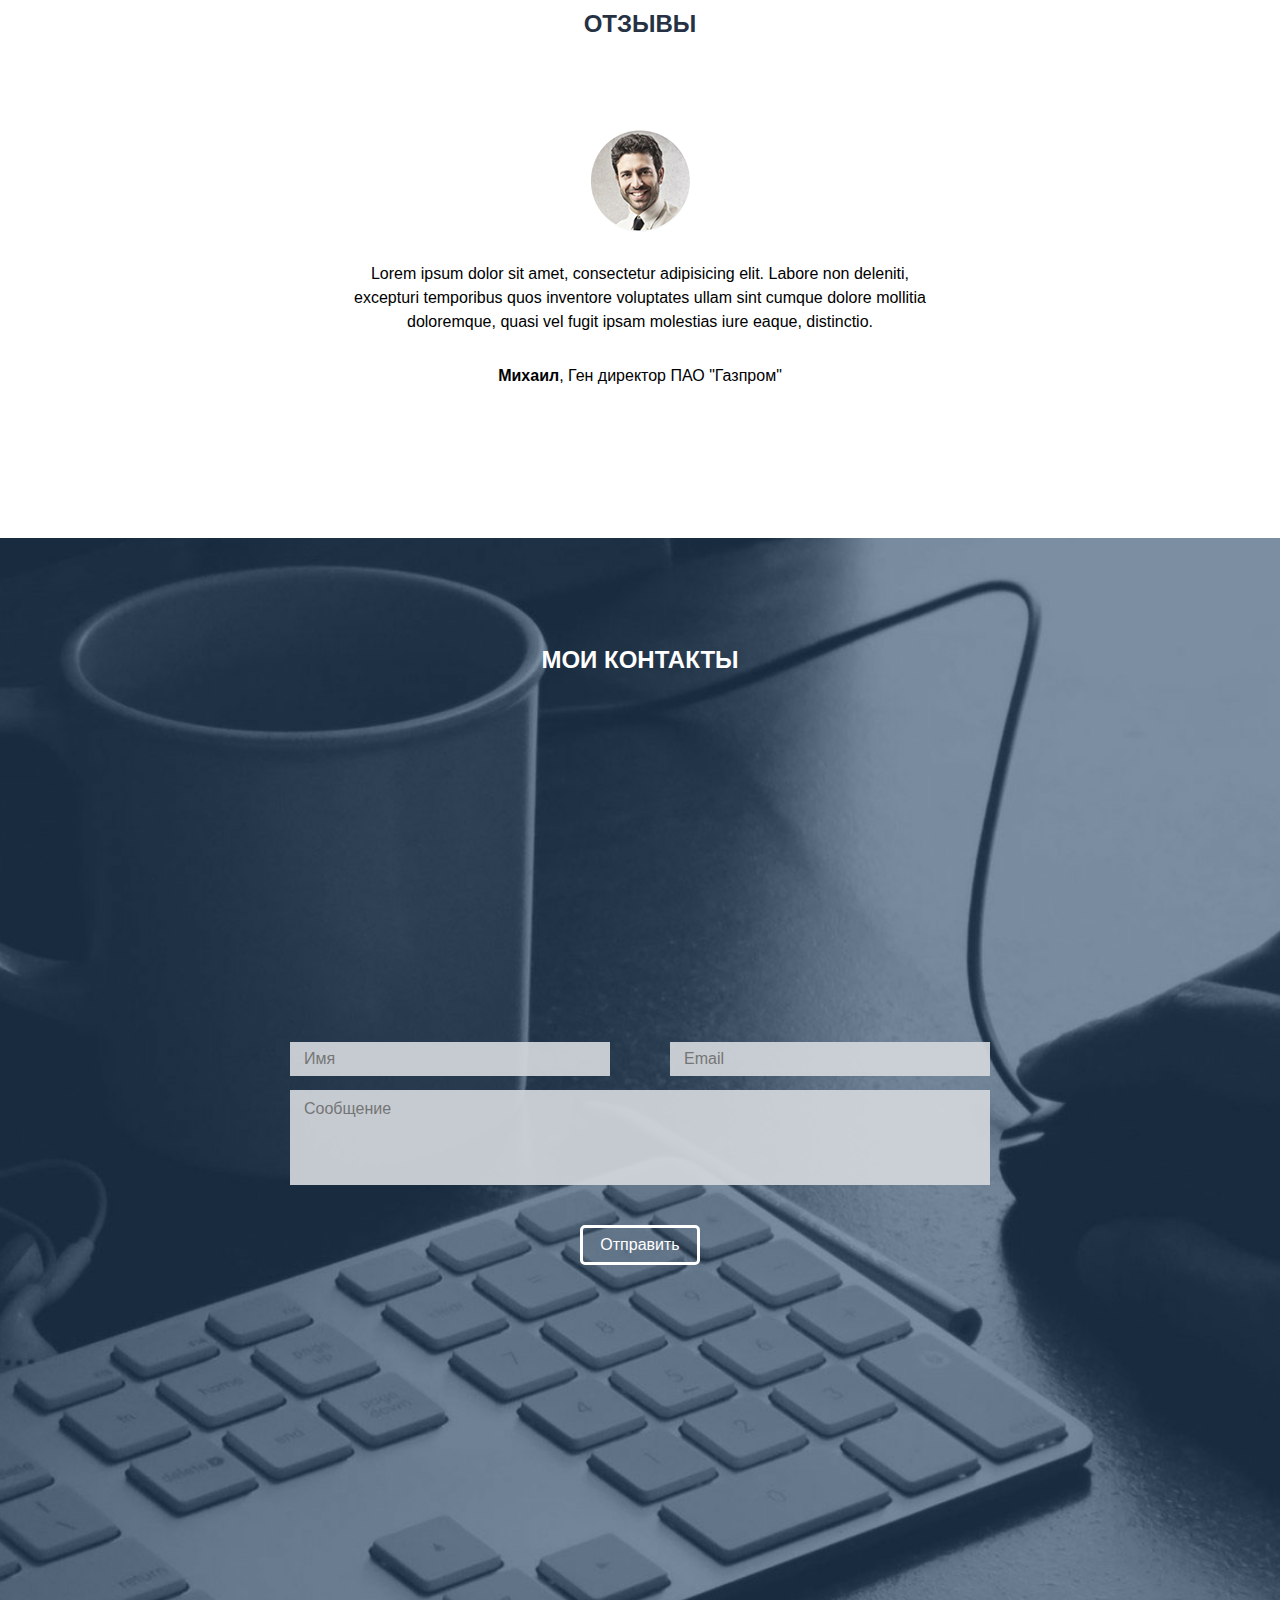
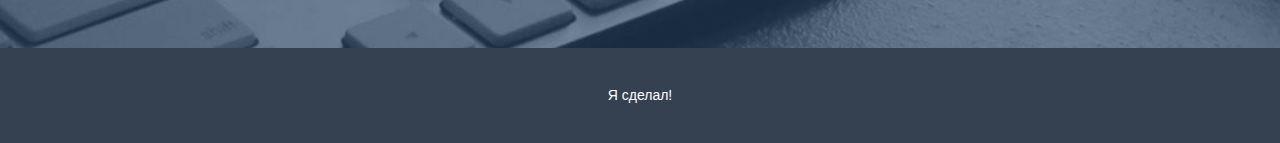
<file: ДЗ 3 ОТ 26.10/src/index.html>
<!DOCTYPE html>
<html lang="en">
<head>
    <meta charset="UTF-8">
    <meta name="description" content="...">
    <meta name="author" content="...">
    <meta name="keywords" content="...">
    <meta name="robots" content="all">
    
    <meta property="">
    
    <title>Михаил Шарыгин - Веб-разработчик</title>
    <link rel="stylesheet" href="css/reset.css">
    <link rel="stylesheet" href="css/style.css">
</head>

<body>
  
  <header>
      <nav>
          <div class="logo">Михаил Шарыгин</div>
          <div class="menu">
             <ul>
              <li><a href="#">Обо мне</a></li>
              <li><a href="#">Услуги</a></li>
              <li><a href="#">Кейсы</a></li>
              <li><a href="#">Прайс</a></li>
              <li><a href="#">Отзывы</a></li>
              <li><a href="#">Контакты</a></li>
          </ul>
          </div>
          
      </nav>
  </header>
  
  <div class="main"><div class="title__container">
      <h1>Привет <br> Я Михаил Шарыгин</h1>
      <h4>Фулл стек веб-разработчик</h4>
      <input type="button" value="Обо мне">
      <input type="button" value="Мои работы">
</div>
  </div>
  
  <div class="about_me">
  <div class="about_me1">
    <div class="Ant"><h2>Обо мне</h2> <hr></div>
    <img src="img/myphoto.png" alt="">
    <p class="text1">Lorem ipsum dolor sit amet, consectetur adipisicing elit. Esse earum consectetur nemo architecto totam ullam quam maiores asperiores alias iure ducimus sint, hic sequi, dignissimos minima, ea sed ut culpa.</p>
    <p class="text2">Lorem ipsum dolor sit amet, consectetur adipisicing elit. Esse earum consectetur nemo architecto totam ullam quam maiores asperiores alias iure ducimus sint, hic sequi, dignissimos minima, ea sed ut culpa.</p>
    <input type="submit" value="Скачать резюме">
    </div>
  </div>
  
  <div class="skills">
     <div class="skills1">
      <h2>Что я умею</h2>
      <hr>
      <div class="skills_1">
          <img src="img/pc.png" alt="">
          <h3>Веб-дизайн</h3>
          <p>Lorem ipsum dolor sit amet, consectetur adipisicing elit. Animi, rem!</p>
          </div>
      <div class="skills_1">
          <img src="img/log.png" alt="">
          <h3>Разработка</h3>
          <p>Lorem ipsum dolor sit amet, consectetur adipisicing elit. Animi, rem!</p>
      </div>
      <div class="skills_1">
          <img src="img/log2.png" alt="">
          <h3>СЕО-оптимизация</h3>
          <p>Lorem ipsum dolor sit amet, consectetur adipisicing elit. Animi, rem!</p>
      </div>
      <div class="skills_1">
          <img src="img/log3.png" alt="">
          <h3>Маркетинг</h3>
          <p>Lorem ipsum dolor sit amet, consectetur adipisicing elit. Animi, rem!</p>
      </div>
      <div class="clear"></div>
      </div>
  </div>

<div class="keys">
   <div class="keys1">
    <h2>Кейсы</h2>
    <hr>
    <p>Lorem ipsum dolor sit amet, consectetur adipisicing elit. Animi, rem!</p>
    <img src="img/photo.png" alt="">
    <div class="keys_left">
       <h3>Client</h3>
       <p>Какая-то компания</p> 
       <h3>Website</h3>
       <p>https://google.com</p>
       <a href="#">Visit live site</a> 
    </div>
     <div class="keys_right">
       <h4>Название проекта</h4>
       <p>Lorem ipsum dolor sit amet, consectetur adipisicing elit. Magni ad, dolorum ab possimus alias provident labore laudantium nam aut odit repellat corporis numquam veniam enim, suscipit rem quas maiores saepe repellendus incidunt voluptates amet quaerat culpa voluptatem molestias! Aspernatur, cum.</p> 
    </div>
    <div class="clear"></div>
     </div>
</div>

<div class="money">
   <div  class="money1">
    <h2>Расчет стоимости</h2>
    <div class="money2">
    <div>
        <h3>Тип сайта</h3>
        <select class="List1" name="list1" id="list">
            <option value="op1">Выберите пункт...</option>
            <option value="op2">Сайт 1</option>
            <option value="op3">Сайт 2</option>
            <option value="op1">Сайт 3</option>
        </select>
    </div>
     <div>
        <h3>Дизайн</h3>
        <select class="List1" name="list1" id="list">
            <option value="op1">Выберите пункт...</option>
            <option value="op2">Дизайн 1</option>
            <option value="op3">Дизайн 2</option>
            <option value="op1">Дизайн 3</option>
        </select>
    </div>
     <div>
        <h3>Адаптивность</h3>
        <select class="List1" name="list1" id="list">
            <option value="op1">Выберите пункт...</option>
            <option value="op2">Адаптивность 1</option>
            <option value="op3">Адаптивность 2</option>
            <option value="op1">Адаптивность 3</option>
        </select>
        <hr>
    </div>
    <div class="calculator_footer">
                    <div class="days">
                        <p class="text">Сроки</p>
                        <p class="digit">0</p>
                        <div class="clear"></div>
                    </div>
                    
                     <div class="price">
                        <p class="text">Стоимость</p>
                        <p class="digit">0</p>
                        <div class="clear"></div>
                    </div>
                    
    </div>
    </div>
</div>
</div>
<div class="statistics">
   <div class="statistics1"> 
    <h2>Немного статистики</h2>
    <hr>
    <div class="stat">
    <div class="statistics_item">
        <img src="img/logo1.png" alt="">
        <h3>120</h3>
        <p>Счастливых клиентов</p>
    </div>
    <div class="statistics_item">
        <img src="img/logo2.png" alt="">
        <h3>4600</h3>
        <p>Часов работы</p>
    </div>
    <div class="statistics_item">
        <img src="img/logo3.png" alt="">
        <h3>340</h3>
        <p>Проектов завершено</p>
    </div>
    <div class="statistics_item">
        <img src="img/logo4.png" alt="">
        <h3>23</h3>
        <p>Наград получено</p>
    </div>
    </div>
    </div>
</div>

<div class="reviews">
   <div class="reviews1">
    <h2>Отзывы</h2>
    <hr>
    <div class="reviews2">
    <img src="img/mihail.png" alt="">
    <p>Lorem ipsum dolor sit amet, consectetur adipisicing elit. Labore non deleniti, excepturi temporibus quos inventore voluptates ullam sint cumque dolore mollitia doloremque, quasi vel fugit ipsam molestias iure eaque, distinctio.</p>
        <p><b>Михаил</b>, Ген директор ПАО "Газпром"</p>
</div>
</div>
</div>

<div class="contacts">
   <div class="contacts1">
    <h2>Мои контакты</h2>
    <hr>
    <p class="contact_text">Lorem ipsum dolor sit amet, consectetur adipisicing elit. Odio ut aut, adipisci beatae atque earum.</p>
    <div class="contact_data">
    <div class="contact_item">
        <img src="img/geo.png" alt="">
        <p>Санкт-Петербург <br>Невский проспект 11</p>
    </div>
    <div class="contact_item">
        <img src="img/mail.png" alt="">
        <p>МЫЛО</p>
    </div>
    <div class="contact_item">
        <img src="img/tel.png" alt="">
        <p>8-800-555-3535</p>
    </div>
       </div>
       <div class="clear"></div>
        <h3>Оставьте мне сообщение</h3>
        <form action="#">
                <div class="contacts_inputs">
                    <input type="text" placeholder="Имя">
                    <input class="secondInput" type="text" placeholder="Email">
                    <div class="clear"></div>
                </div>
                <textarea placeholder="Сообщение" name="message" id="messageText" cols="30" rows="10"></textarea>
                <input type="submit" value="Отправить">
            </form>
            <div class="contacts_social">
                <div class="rotate1"><a href="#"><img src="img/fb.png" alt=""></a></div>
                <div class="rotate1"><a href="#"><img src="img/tvit.png" alt=""></a></div>
                <div class="rotate1"><a href="#"><img src="img/bool.png" alt=""></a></div>
                <div class="rotate1"><a href="#"><img src="img/kat.png" alt=""></a></div>
                <div class="rotate1"><a href="#"><img src="img/inst.png" alt=""></a></div>
                <div class="rotate1"><a href="#"><img src="img/in.png" alt=""></a></div>
                <div class="rotate1"><div class="clear"></div>
        </div>
        </div>
</div>

<div class="maps">
    <img src="img/map.png" alt="">
</div>
<div class="fotter1">
   <div class="fotter2">
    <p>Я сделал!</p>
</div>
</div>
</body>

</html>
</file>
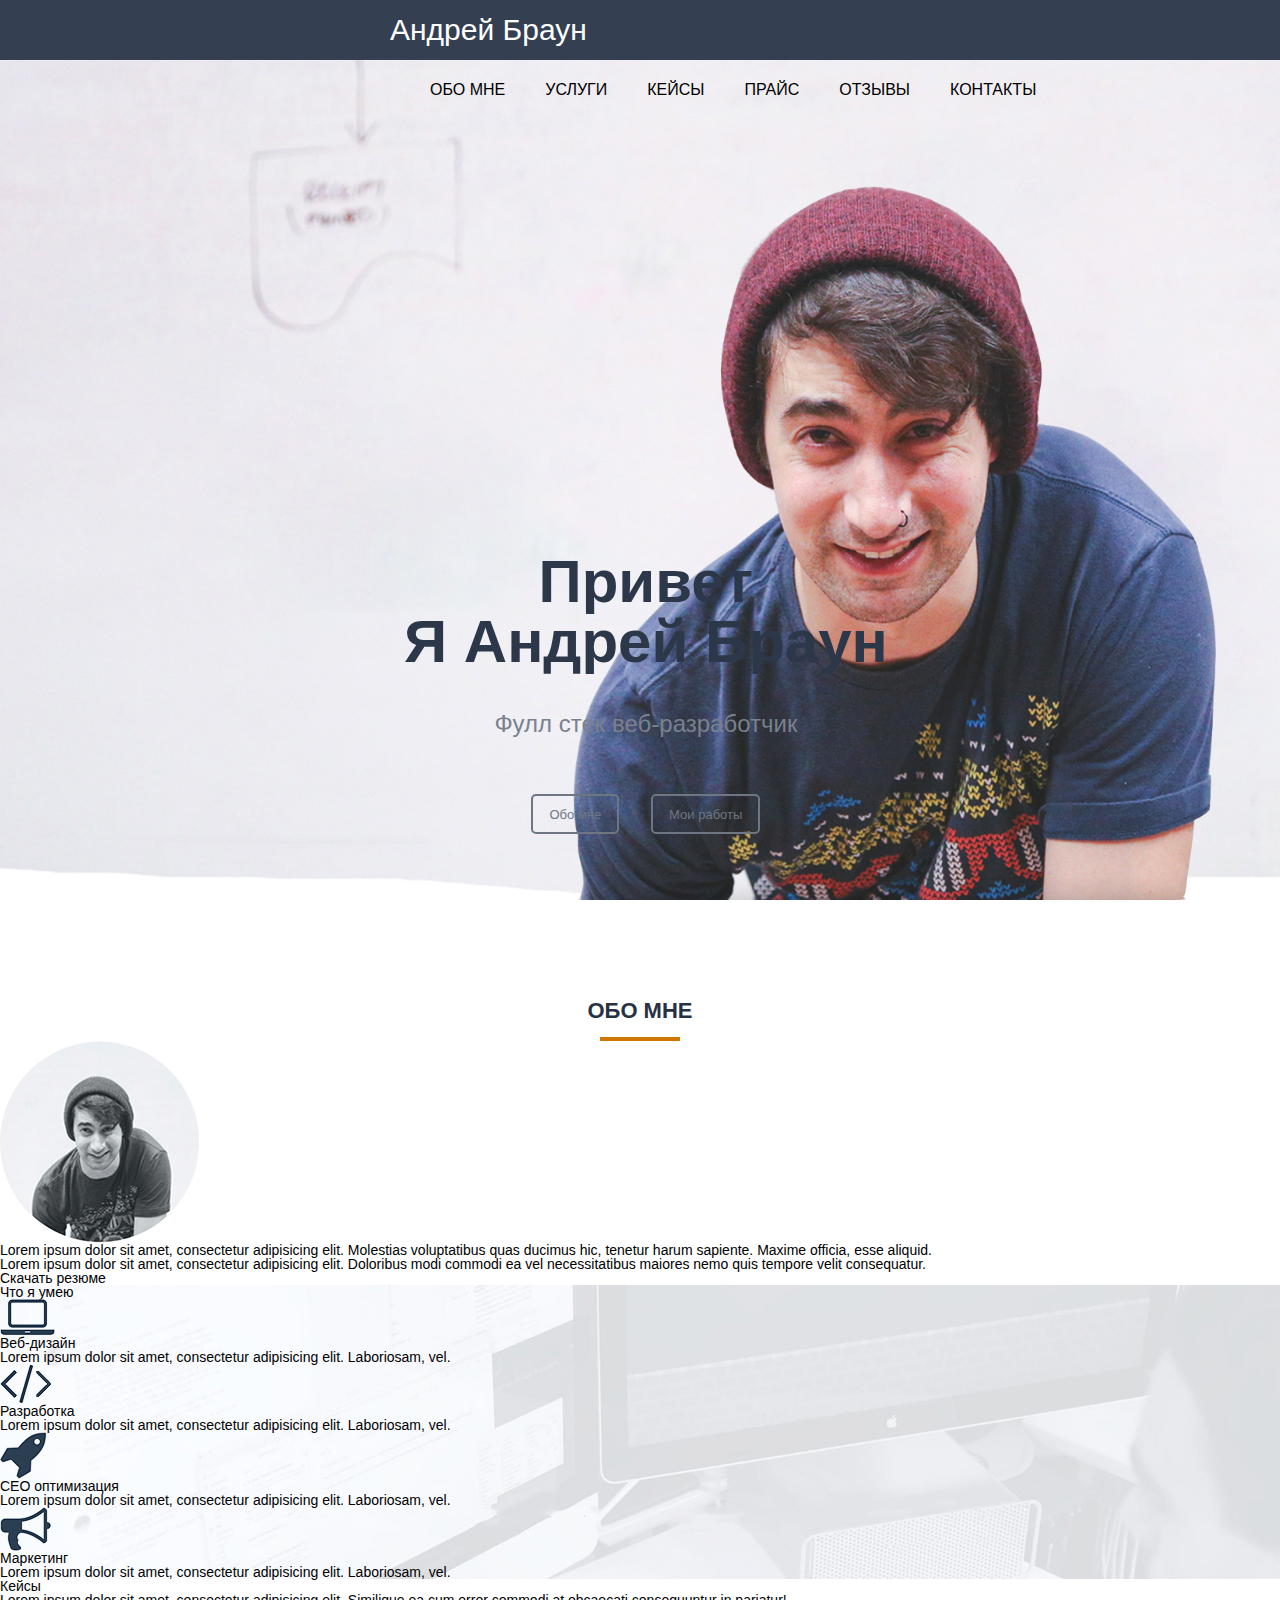
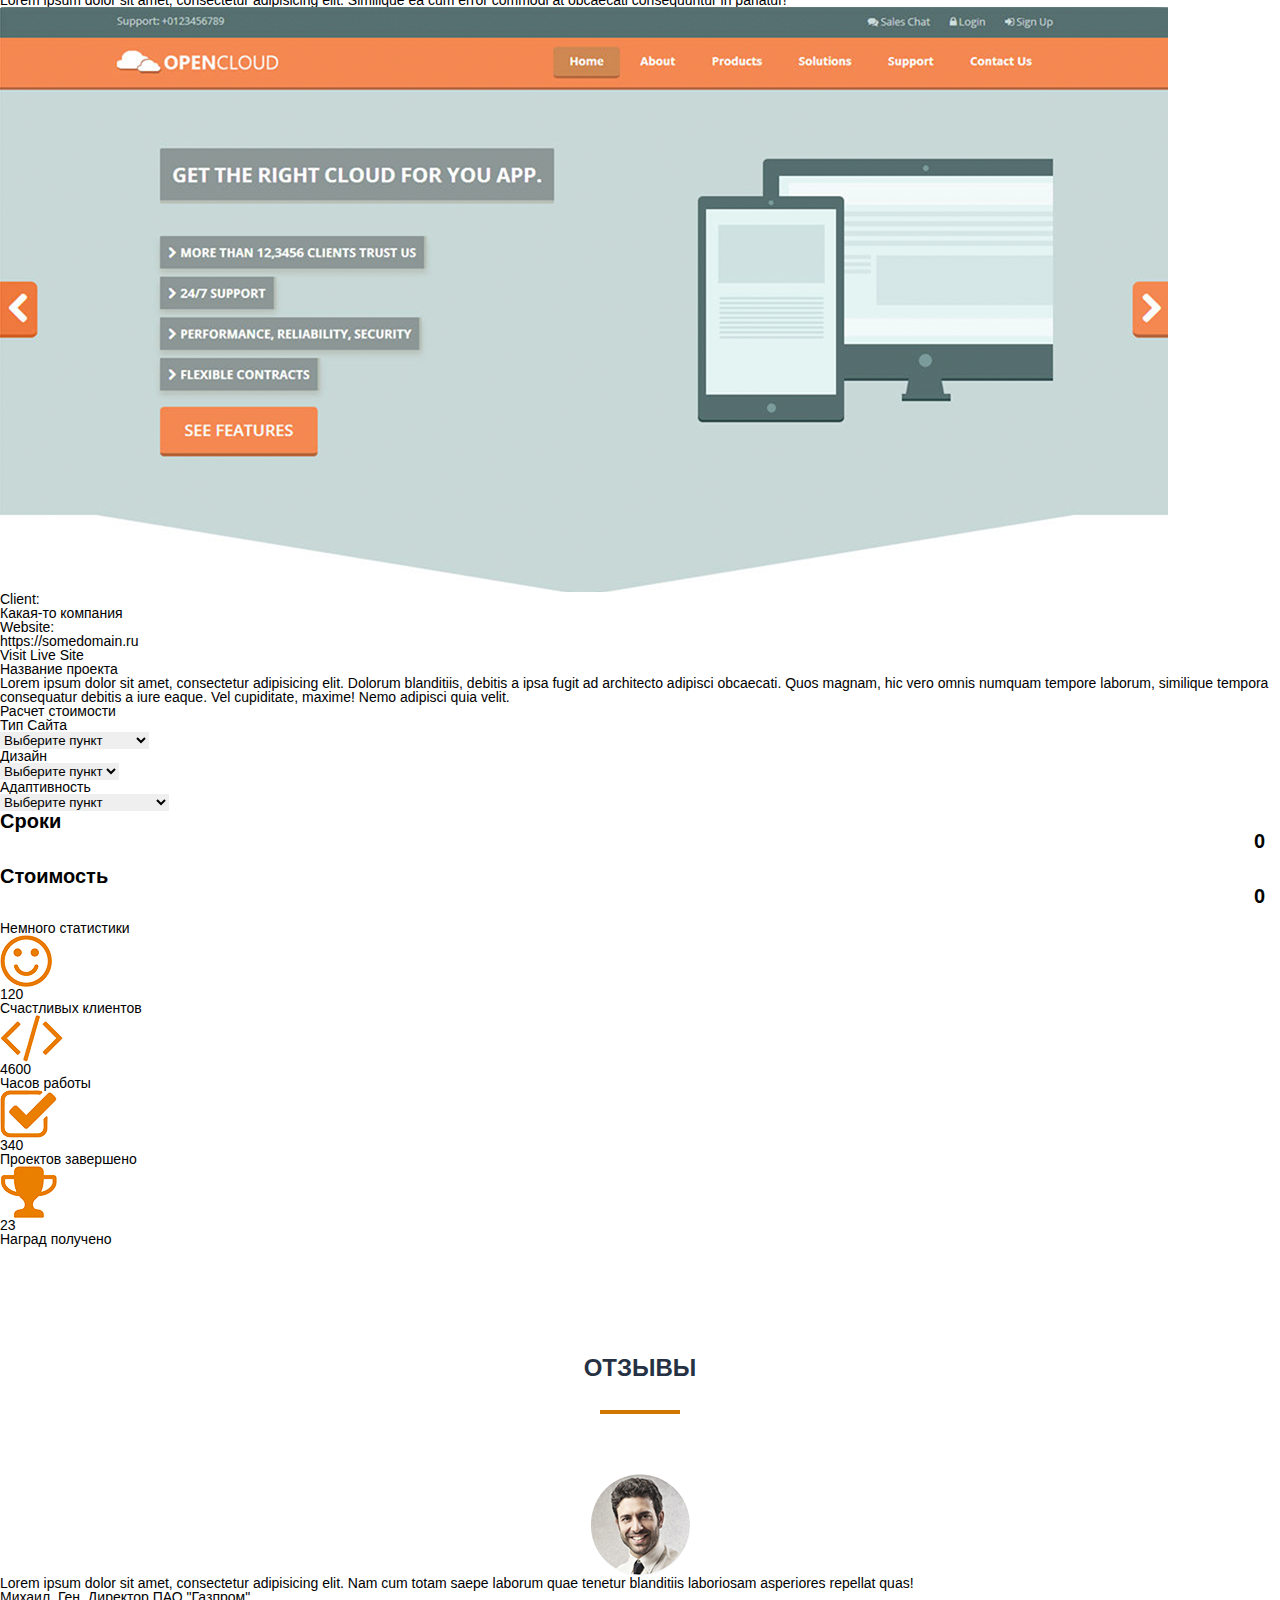
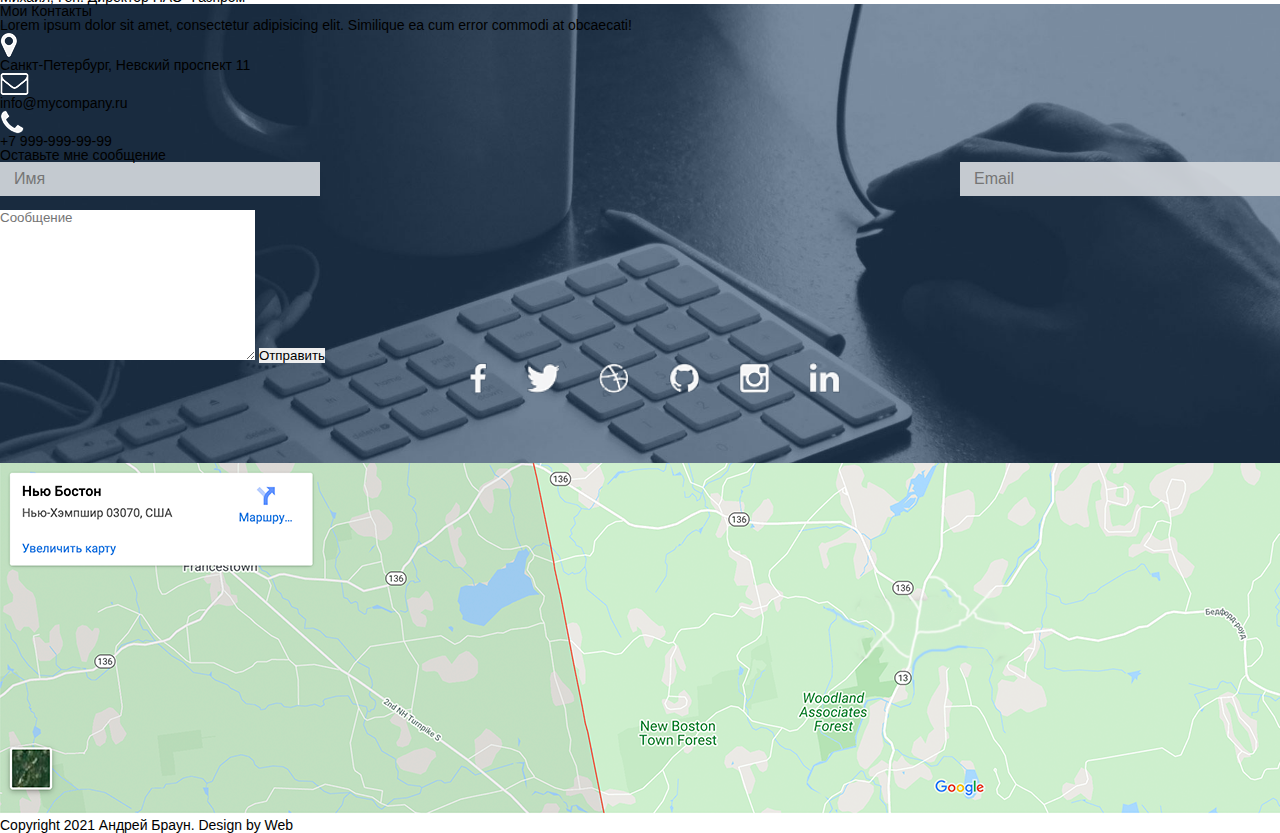
<file: indexANDREY.html>
<!DOCTYPE html>
<html lang="en">
<head>
    <meta charset="UTF-8">
    <meta name="description" content="Это моя первая страница...">
    <meta name="author" content="Andrey">
    <meta name="robots" content="all">
    <meta property="og:title" content="Это моя первая страница...">
    <title>Андрей Браун - Веб-разработчик</title>
    <link rel="stylesheet" href="css/reset.css">
    <link rel="stylesheet" href="css/style.css">
</head>
<body>
    <header>
        <nav>
            <div class="logo">Андрей Браун</div>
            <div class="menu">
                <ul>
                    <li><a href="#">Обо мне</a></li>
                    <li><a href="#">Услуги</a></li>
                    <li><a href="#">Кейсы</a></li>
                    <li><a href="#">Прайс</a></li>
                    <li><a href="#">Отзывы</a></li>
                    <li><a href="#">Контакты</a></li>
                </ul>
            </div>
            
        </nav>
    </header>
    
    <div class="main">
        <div class="title__container">
            <h1>Привет <br> Я Андрей Браун</h1>
            <h4>Фулл стек веб-разработчик</h4>
            <input type="submit" value="Обо мне">
            <input type="submit" value="Мои работы">
        </div>
    </div>
    
    <div class="about_me">
       <div class="about_me_container">
            <h2>Обо мне</h2>
            <hr>
            <img src="img/myphoto.png" alt="">
            <p class="firstText">Lorem ipsum dolor sit amet, consectetur adipisicing elit. Molestias voluptatibus quas ducimus hic, tenetur harum sapiente. Maxime officia, esse aliquid.</p>
            <p class="secondText">Lorem ipsum dolor sit amet, consectetur adipisicing elit. Doloribus modi commodi ea vel necessitatibus maiores nemo quis tempore velit consequatur.</p>
            <a href="#">Скачать резюме</a>
        </div>
    </div>
    <div class="skills">
        <div class="skills_container">
            <h2>Что я умею</h2>
            <hr>
            <div class="skills_item">
                <img src="img/pc.png" alt="">
                <h3>Веб-дизайн</h3>
                <p>Lorem ipsum dolor sit amet, consectetur adipisicing elit. Laboriosam, vel.</p>
            </div>
            <div class="skills_item">
                <img src="img/log.png" alt="">
                <h3>Разработка</h3>
                <p>Lorem ipsum dolor sit amet, consectetur adipisicing elit. Laboriosam, vel.</p>
            </div>
            <div class="skills_item">
                <img src="img/log2.png" alt="">
                <h3>СЕО оптимизация</h3>
                <p>Lorem ipsum dolor sit amet, consectetur adipisicing elit. Laboriosam, vel.</p>
            </div>
            <div class="skills_item">
                <img src="img/log3.png" alt="">
                <h3>Маркетинг</h3>
                <p>Lorem ipsum dolor sit amet, consectetur adipisicing elit. Laboriosam, vel.</p>
            </div>
            <div class="clear"></div>
        </div>
    </div>
    <div class="portfolio">
        <div class="portfolio_container">
            <h2>Кейсы</h2>
            <hr>
            <p class="portfolio_subscription">Lorem ipsum dolor sit amet, consectetur adipisicing elit. Similique ea cum error commodi at obcaecati consequuntur in pariatur!</p>
            <img src="img/photo.png" alt="">
            <div class="description_left">
                <h3>Client:</h3>
                <p>Какая-то компания</p>
                <h3>Website:</h3>
                <p>https://somedomain.ru</p>
                <a href="#">Visit Live Site</a>
            </div>
            <div class="description_right">
                <h4>Название проекта</h4>
                <p>Lorem ipsum dolor sit amet, consectetur adipisicing elit. Dolorum blanditiis, debitis a ipsa fugit ad architecto adipisci obcaecati. Quos magnam, hic vero omnis numquam tempore laborum, similique tempora consequatur debitis a iure eaque. Vel cupiditate, maxime! Nemo adipisci quia velit.</p>
            </div>
            <div class="clear"></div>
        </div>
    </div>
    <div class="calculator">
        <div class="calculator_container">
            <h2>Расчет стоимости</h2>
            <div class="calculator_inner">
                <h3>Тип Сайта</h3>
                <select class="mySelect" name="type" id="typeSite">
                    <option value="1" selected disabled>Выберите пункт</option>
                    <option value="2">Сайт-визитка</option>
                    <option value="3">Корпоративный сайт</option>
                    <option value="4">Интернет-магазин</option>
                </select>
                <h3>Дизайн</h3>
                <select class="mySelect" name="type" id="typeSite">
                    <option value="1" selected disabled>Выберите пункт</option>
                    <option value="2">Шаблонный</option>
                    <option value="3">Уникальный</option>
                    <option value="4">WOW-Дизайн</option>
                </select>
                <h3>Адаптивность</h3>
                <select class="mySelect" name="type" id="typeSite">
                    <option value="1" selected disabled>Выберите пункт</option>
                    <option value="2">Только ПК</option>
                    <option value="3">Только мобильный сайт</option>
                    <option value="4">ПК + Мобильный</option>
                </select>
                <hr>
                <div class="calculator_footer">
                    <div class="days">
                        <p class="text">Сроки</p>
                        <p class="digit">0</p>
                        <div class="clear"></div>
                    </div>
                    
                     <div class="price">
                        <p class="text">Стоимость</p>
                        <p class="digit">0</p>
                        <div class="clear"></div>
                    </div>
                    
                </div>
            </div>
        </div>
    </div>
    <div class="statistic">
        <div class="statistic_container">
            <h2>Немного статистики</h2>
            <hr>
            <div class="stat">
            <div class="statistic_item margin-right">
                <img src="img/logo1.png" alt="">
                <h3>120</h3>
                <p>Счастливых клиентов</p>
            </div>
            <div class="statistic_item margin-right">
                <img src="img/logo2.png" alt="">
                <h3>4600</h3>
                <p>Часов работы</p>
            </div>
            <div class="statistic_item margin-right">
                <img src="img/logo3.png" alt="">
                <h3>340</h3>
                <p>Проектов завершено</p>
            </div>
            <div class="statistic_item fourth">
                <img src="img/logo4.png" alt="">
                <h3>23</h3>
                <p>Наград получено</p>
            </div>
            </div>
        </div>
    </div>
    <div class="reviews">
        <div class="reviews_container">
            <h2>Отзывы</h2>
            <hr>
            <div class="review">
                <img src="img/mihail.png" alt="">
                <p class="review_text">Lorem ipsum dolor sit amet, consectetur adipisicing elit. Nam cum totam saepe laborum quae tenetur blanditiis laboriosam asperiores repellat quas!</p>
                <p class="review_author"> <span>Михаил</span>, Ген. Директор ПАО "Газпром"</p>
            </div>
        </div>
    </div>
    <div class="contacts">
        <div class="contacts_container">
            <h2>Мои Контакты</h2>
            <hr>
            <p class="contacts_subscription">Lorem ipsum dolor sit amet, consectetur adipisicing elit. Similique ea cum error commodi at obcaecati!</p>
            <div class="contacts_data">
                <div class="contacts_data_item">
                    <img src="img/geo.png" alt="">
                    <p>Санкт-Петербург, Невский проспект 11</p>
                </div>
                <div class="contacts_data_item">
                    <img src="img/mail.png" alt="">
                    <p>info@mycompany.ru</p>
                </div>
                <div class="contacts_data_item">
                    <img src="img/tel.png" alt="">
                    <p>+7 999-999-99-99</p>
                </div>
            </div>
            <div class="clear"></div>
            <h3>Оставьте мне сообщение</h3>
            <form action="#">
                <div class="contacts_inputs">
                    <input type="text" placeholder="Имя">
                    <input class="secondInput" type="text" placeholder="Email">
                    <div class="clear"></div>
                </div>
                <textarea placeholder="Сообщение" name="message" id="messageText" cols="30" rows="10"></textarea>
                <input type="submit" value="Отправить">
            </form>
            <div class="contacts_social">
                <a href="#"><img src="img/fb.png" alt=""></a>
                <a href="#"><img src="img/tvit.png" alt=""></a>
                <a href="#"><img src="img/bool.png" alt=""></a>
                <a href="#"><img src="img/kat.png" alt=""></a>
                <a href="#"><img src="img/inst.png" alt=""></a>
                <a href="#"><img src="img/in.png" alt=""></a>
                <div class="clear"></div>
            </div>
        </div>
    </div>
    <div class="map">
        <img src="img/map.png" alt="">
    </div>
    <div class="footer">
        <div class="footer_container">
            <p>Copyright 2021 Андрей Браун. Design by Web</p>
        </div>
    </div>
    
</body>
</html>
</file>
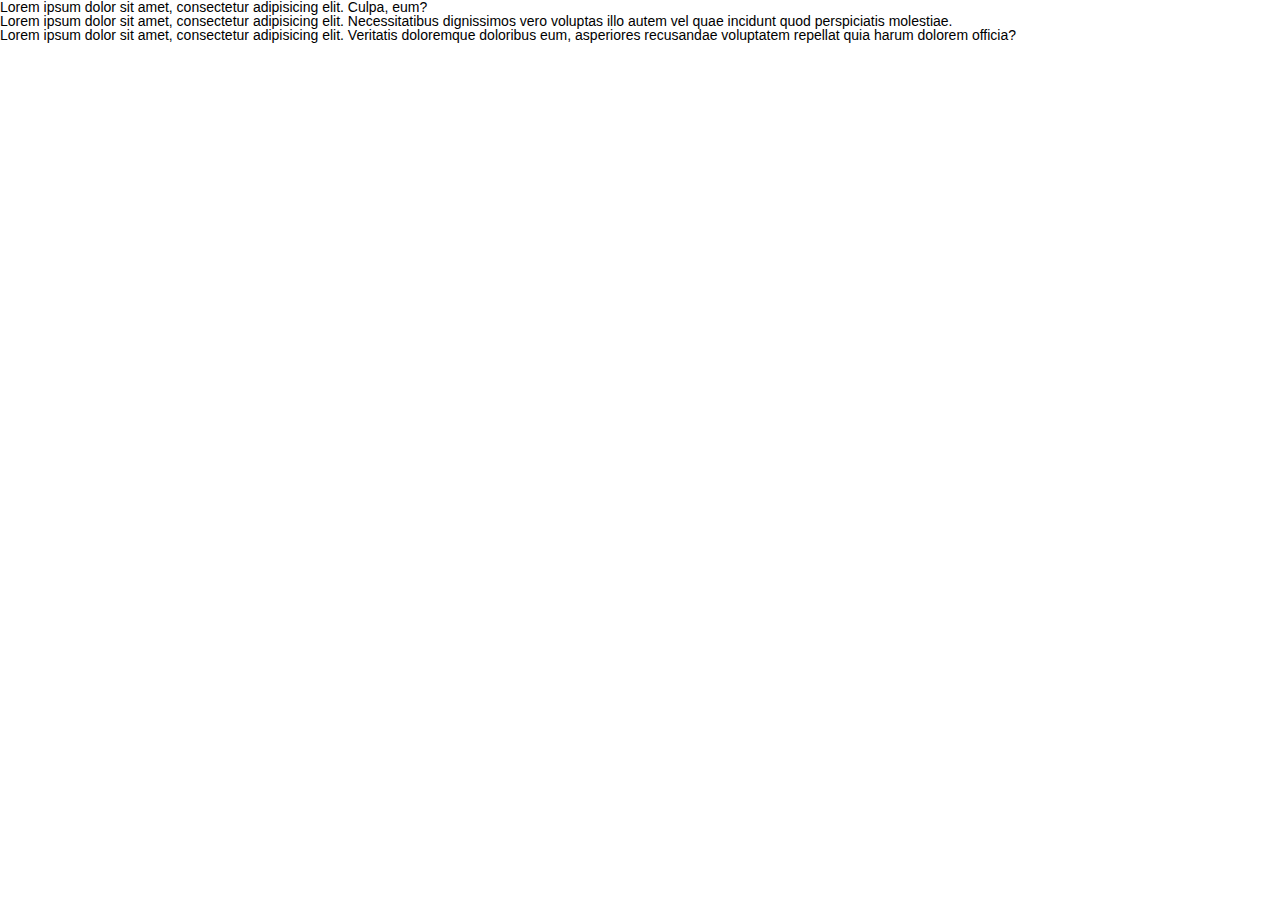
<file: test.html>
<!DOCTYPE html>
<html lang="en">
<head>
    <meta charset="UTF-8">
    <title>CSS - 1</title>
    <link rel="stylesheet" href="css/reset.css">
    <link rel="stylesheet" href="css/style.css">
</head>
<body>
    
    <div>
       <div class="block">
        <p class="text">Lorem ipsum dolor sit amet, consectetur adipisicing elit. Culpa, eum?</p>
        <p>Lorem ipsum dolor sit amet, consectetur adipisicing elit. <span> Necessitatibus dignissimos vero voluptas </span>illo autem vel quae incidunt quod perspiciatis molestiae.
        </p>
        </div>
        <div>
            <p>Lorem ipsum dolor sit amet, consectetur adipisicing elit. Veritatis doloremque doloribus eum, asperiores recusandae voluptatem repellat quia harum dolorem officia?</p>
        </div>
    </div>
    
</body>
</html>
</file>
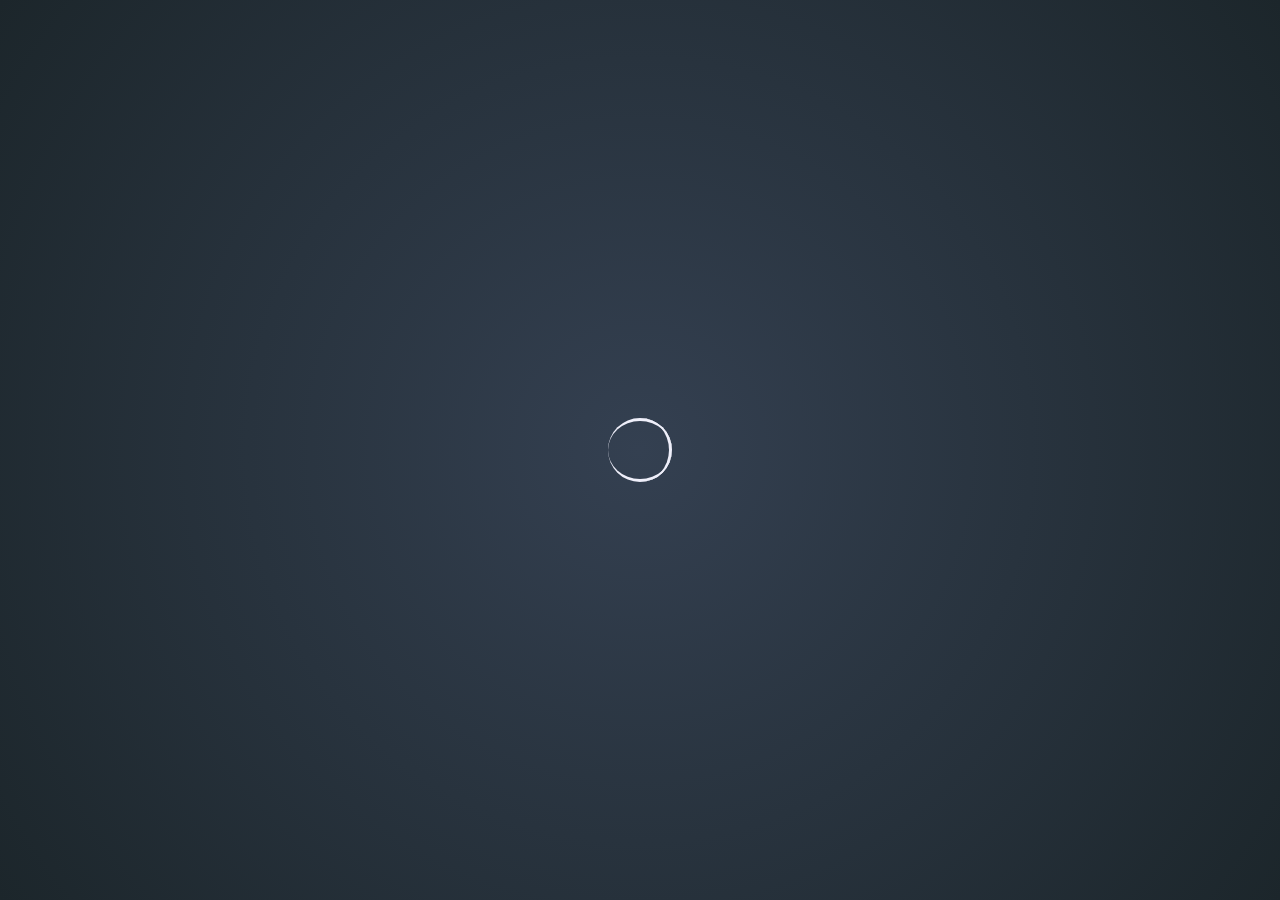
<file: proekt bootstrap/spinner.html>
<!DOCTYPE html>
<html lang="en">
<head>
    <meta charset="UTF-8">
    <meta name="description" content="...">
    <meta name="author" content="...">
    <meta name="keywords" content="...">
    <meta name="robots" content="all">
    
    <meta property="">
    <link rel="stylesheet" href="css/spinner.css">
</head>

<div class="loader">
  <div class="inner one"></div>
  <div class="inner two"></div>
  <div class="inner three"></div>
</div>
</file>
<file: css/style.css>
body{
    font-family: Arial, sans-serif;
}

nav{
    width: 100%;
    height: 60px;
    background: #344051;
}

.logo{
    float: left;
    color: #fff;
    font-size: 30px;
    line-height: 60px;
    padding-left: 390px;
}

.menu{
    float: left;
    padding-left: 430px;
    
}

.menu li{
    float: left;
    line-height: 60px;
    color: #fff;
    margin-right: 40px;
    font-size: 16px;
    text-transform: uppercase;
    
}

.main{
    width: 100%;
    height: calc(100% - 60px);
    background: url(../img/boy.png) 90% 100%/auto 85% no-repeat, url(../img/123.jpg) center/cover no-repeat;
}

.title__container{
    float: left;
    margin: 432px 0px 0px 404px;
    color: #2c384a;
    text-align: center;
}

.title__container h1{
    font-size: 60px;
    font-weight: bold;
}

.title__container h4{
    margin-top: 40px;
    font-size: 24px;
    color: #79818d;
}

.title__container input{
    height: 40px;
    text-align: center;
    border: 2px solid #6d7682;
    background: none;
    border-radius: 5px;
    color: #6d7682;
    font-size: 13px;
    padding: 0px 16px;
    margin: 58px 14px 0px 14px;
    
}

.about_me h2{
    text-align: center;
    width: 196px;
    font-size: 22px;
    margin: 10px auto;
    padding-bottom: 5px;
    margin-top: 100px;
    font-weight: bold;
    color: #263244;
    text-transform: uppercase;
}

.about_me1{
    width: 740px;
    margin: 0 auto;
}

.about_me1 img{
    display: block;
    margin: 60px auto 0px auto;
}

.about_me hr{
    height: 4px;
    border: none;
    background: #d17700;
    width: 80px;
    margin: 0 auto;
    color: #263244;
}

.about_me1 p{
    margin-top: 30px;
}

.about_me1 .text2{
    margin-top: 15px;
}

.about_me1 input{
    display: block;
    width: 160px;
    height: 34px;
    text-align: center;
    border: 2px solid #6d7682;
    border-radius: 10px;
    color: #6d7682;
    margin: 40px auto 0;
    font-size: 13px;
    background: url(../img/input.png) 6%/auto no-repeat;
    padding-left: 18px;
    margin-bottom: 110px;
    
}

.skills{
    background: url(../img/bg2.jpg) center/cover no-repeat;
    }
    
.skills1{
    text-align: center;
    width: 1200px;
    margin: 0 auto;
    }

.skills1 h2{
    text-align: center;
    font-size: 22px;
    font-weight: bold;
    color: #263244;
    text-transform: uppercase;
    padding-top: 110px;
    padding-bottom: 30px;
}

.skills1 hr{
    text-align: center;
    height: 4px;
    border: none;
    background: #d17700;
    width: 80px;
    color: #263244;
    margin-top: 15px;
    margin: 0 auto;
}

.skills_1{
    float: left;
    width: 200px;
    text-align: center;
    margin: 110px 41px 0 41px;
}

.skills_1 img{
    margin-bottom: 40px;
    height: 40px;
}

.skills_1 h3{
    font-size: 20px;
    color: #d17700;
    font-weight: 600;
    padding-bottom: 20px;
}

.skills_1 p{
    font-size: 16px;
    margin-bottom: 110px;
}

.clear{
    clear:both;
}

.keys{
    margin-top: 115px;
    margin-bottom: 122px;
}

.keys1{
    width: 1170px;
    margin: 0 auto;
}

.keys1 h2{
    text-align: center;
    font-size: 22px;
    font-weight: bold;
    color: #263244;
    text-transform: uppercase;
    padding-bottom: 15px;
}

.keys1 hr{
    height: 4px;
    border: none;
    background: #d17700;
    width: 80px;
    color: #263244;
    margin: 0 auto;
}
.keys1>p{
    margin: 40px auto;
    text-align: center;
    font-size: 16px;
}

.keys1 img{
    margin-bottom: 45px;
    width: 100%;
}
.keys_left{
    width: 205px;
    float: left;
    margin-right: 100px;
}

.keys_left h3{
    text-align: center;
    margin-right: 300px;
    font-size: 20px;
    font-weight: bold;
    text-transform: uppercase;
    padding-bottom: 16px;
}
.keys_left p{
    font-size: 16px;
    padding-bottom: 16px;
}
.keys_left a{
    margin-top: 25px;
    display: block;
    height: 45px;
    width: 100%;
    line-height: 45px;
    text-align: center;
    border-radius: 6px;
    text-transform: uppercase;
    background-color: #63b5ae;
    font-size: 20px;
    color: #fff;
    font-weight: 600;
}

.keys_right h4{
    text-align: left;
    font-size: 20px;
    font-weight: bold;
    padding-bottom: 16px;
}

.keys_right p{
    font-size: 16px;
    line-height: 31px;
}

.money{
    margin-top: 110px;
    margin-bottom: 160px;
}

.money1{
    width: 900px;
    margin: 0 auto;
}

.money1 h2{
    text-align: center;
    font-size: 24px;
    font-weight: bold;
    color: #263244;
    text-transform: uppercase;
    padding-bottom: 60px;
}
.money2 h3{
    font-size: 20px;
    font-weight: bold;
    padding-bottom: 16px;
    text-transform: uppercase;
    margin-bottom: 20px;
}

.money2 select{
    margin-bottom: 44px;
}

.money2 hr{
    height: 2px;
    border: none;
    background: #eee;
    width: 100%;
    margin: 0 auto 24px;
}

.List1{
    display: block;
    width: 890px;
    height: 60px;
    background: #eee;
    padding-left: 24px;
    font-size: 16px;
    color: #737373;
}

.days, .price{
    margin-bottom: 15px;
    font-size: 20px;
    font-weight: bold;
}

.text{
    text-align: left;
}

.digit{
   text-align: right;
    margin-right: 15px;
}

.statistics{
    background: url(../img/bg3.jpg) center/cover no-repeat;
}

.statistics1{
    text-align: center;
    width: 1200px;
    margin: 0 auto;
}

.statistics1 h2{
    text-align: center;
    font-size: 24px;
    font-weight: bold;
    color: #263244;
    text-transform: uppercase;
    padding-bottom: 20px;
    padding-top: 90px;
}

.statistics1 hr{
    height: 4px;
    border: none;
    background: #d17700;
    width: 80px;
    color: #263244;
    margin: 0 auto;
}


.statistics_item{
    display: inline-block;
    margin: 90px auto 100px auto;
    width: 215px;
    text-align: center;   
}

.statistics_item img{
    height: 55px;
}

.statistics_item h3{
    text-align: center;
    font-size: 22px;
    font-weight: 800;
    padding-bottom: 30px;
    padding-top: 30px;
}

.statistics_item p{
    text-align: center;
    font-size: 14px;
    text-transform: uppercase;
}

.reviews h2{
    text-align: center;
    font-size: 24px;
    font-weight: bold;
    color: #263244;
    text-transform: uppercase;
    margin-top: 110px;
    margin-bottom: 30px;
}

.reviews hr{
    height: 4px;
    border: none;
    background: #d17700;
    width: 80px;
    color: #263244;
    margin: 0 auto;
}

.reviews1{
    width: 600px;
    margin: 0 auto;
    text-align: center;
    margin-bottom: 150px;
}
.reviews img{
    display: block;
    margin: 60px auto 0px auto;
}

.reviews2 p{
    font-size: 16px;
    margin-top: 30px;
    line-height: 24px;
}

.reviews2 b{
    font-weight: 800px;
}

.contacts{
    background: url(../img/bg4.jpg) center/cover no-repeat;
}

.contacts1{
    text-align: center;
    width: 700px;
    margin: 0 auto;
}

.contacts1 h2{
    text-align: center;
    font-size: 24px;
    font-weight: bold;
    color: #263244;
    text-transform: uppercase;
    margin-bottom: 30px;
    color: #fff;
    padding-top: 110px;
}

.contacts1>hr{
    height: 4px;
    border: none;
    background: #d17700;
    width: 80px;
    color: #263244;
    margin: 0 auto;
    margin-bottom: 30px;
}

.contact_text{
    color: #fff;
    font-size: 16px;
}

.contact_data div{
    display: inline-block;
    text-align: center;
    margin: 49px 50px 65px 50px;
}

.contact_item{
    width: 130px;
}

.contact_item img{
    margin-bottom: 40px;
    height: 30px;
}

.contact_item p{
    font-size: 13px;
    color: #fff;
}

.contacts1 h3{
    text-align: center;
    font-size: 20px;
    padding-bottom: 30px;
    padding-top: 30px;
    color: #fff;
    margin: 0 auto;
}

.contacts_inputs input{
    display: block;
    width: 320px;
    float: left;
    height: 34px;
    padding-left: 14px;
    margin-bottom: 14px;
    background: rgba(210, 214, 220, 0.93);
    font-size: 16px;
}


.contacts_inputs .secondInput{
    float: right
}

.contacts1 textarea{
     display: block;
    width: 700px;
    height: 95px;
    background: rgba(210, 214, 220, 0.93);
    font-size: 16px;
    padding-left: 14px;
    margin-bottom: 30px;
    padding-top: 10px;
    resize: none;
}

.contacts1 input[type="submit"]{
    display: block;
    width: 120px;
    height: 40px;
    text-align: center;
    border: 3px solid #fff;
    border-radius: 5px;
    color: #fff;
    background: none;
    margin: 40px auto 0;
    font-size: 16px;
    margin-bottom: 75px;
}

.contacts_social {
    width: 420px;
    margin: 0 auto;
    padding-bottom: 70px;
}

.contacts_social img{
    display: block;
    float: left;
    height: 30px;
    margin-left: 40px;
}

.maps img{
    display: block;
    width: 100%;
}

.fotter1{
    background: #354051;
    height: 95px;
}

.fotter2{
    text-align: center;
    color: #fff;
    line-height: 95px;
}
</file>
<file: proekt bootstrap/css/fonts.css>
@font-face {
	font-family: 'FranklinGot';
	src: url('../fonts/framd.eot');
	src: local('☺'), url('../fonts/framd.woff') format('woff'), url('../fonts/framd.ttf') format('truetype'), url('../fonts/framd.svg') format('svg');
	font-weight: normal;
	font-style: normal;
}
</file>
<file: proekt bootstrap/css/style.css>
body{
    font-family: "FranklinGot", sans-serif;
}

nav{
    width: 100%;
    height: 60px;
    background: #344051;
    position: fixed;
    z-index: 1;
}

.logo{
    float: left;
    color: #fff;
    font-size: 26px;
    line-height: 60px;
    -webkit-animation: comming 2s ease;
    -o-animation: comming 2s ease;
    animation: comming 2s ease;  
}

@keyframes comming{
    from{
        opacity: 0;
    }
    to{
        opacity: 1;
    }
}

@keyframes go_an{
    from{
        opacity: 0;
        margin-top: -80px;
    }
    to{
        opacity: 1;
        margin-top: 0px;
    }
}
.menu{
    float: left;
    
}

.menu li{
    float: left;
    line-height: 60px;
    color: #fff;
    margin-right: 40px;
    font-size: 16px;
    text-transform: uppercase;
    -webkit-animation: go_an 0.5s ease forwards;
    -o-animation: go_an 0.5s ease forwards;
    animation: go_an 0.5s ease forwards; 
    opacity: 0;
    
}

.white-btn{
    color: white;
    border-color: white;
}

.white-btn:visited{
    color: white;
}

.menu li:nth-child(2){
    animation-delay: 0.4s;
}

.menu li:nth-child(3){
    animation-delay: 0.8s;
}
   
.menu li:nth-child(4){
    animation-delay: 1.2s;
}
   
.menu li:nth-child(5){
    animation-delay: 1.6s;
}

.menu li:nth-child(6){
    animation-delay: 2s;
}
   
.menu li a{
    transition: all 0.1s;
    color: white;
    transform: scale(1);
    display: inline-block;
    text-decoration: none;
}

.menu li a:visited{
    color: white;
}

.menu li a:hover{
    color: #e88604;
}

.menu li a:active{
    transform: scale(1.1);
}

.main{
    width: 100%;
    height: 100%;
    background: url(../img/boy.png) 90% 100%/auto 85% no-repeat, url(../img/123.jpg) center/cover no-repeat;
}

.title__container{
    float: left;
    color: #2c384a;
    text-align: center;
    width: 100%;
    opacity: 0;
    -webkit-animation: go_tc 1s ease forwards;
    -o-animation: go_tc 1s ease forwards;
    animation: go_tc 1s ease forwards;
    -webkit-animation-delay: 2s;
    -o-animation-delay: 2s;
    animation-delay: 2s;
}

@keyframes go_tc{
    from{
        opacity: 0;
        margin-left: -500px;
    }
    to{
        opacity: 1;
        margin-left: 0px;
    }
}


.title__container h1{
    font-size: 60px;
    font-weight: 600px;
}

.title__container h4{
    margin-top: 40px;
    font-size: 24px;
    color: #79818d;
}

.title__container input{
    height: 40px;
    width: 130px;
    text-align: center;
    border: 2px solid #6d7682;
    background: none;
    border-radius: 5px;
    color: #6d7682;
    font-size: 13px;
    padding: 0px 16px;
    margin: 58px 14px 0px 14px;
}

@media (max-width: 991px){

    .title__container, .title__container h4, .title__container input{
        color: white;
        position: relative;
        z-index: 3;
    }
   
    .title__container input{
    border: 2px solid #fff;
    }
    
    .main{
        position: relative;
    }
    
    .main::after{
        content: "";
        bottom: 0;
        top: 0;
        left: 0;
        right: 0;
        position: absolute;
        background: rgba(0,0,0,0.4);
    }
 }
.title__container input{
    transition: all 0.2s;
    transform: scale(1);
}

.title__container input:hover{
    background: #2c384a;
    color: white;
}

.title__container input:active{
    transform: scale(1.1);
}

.about_me h2{
    font-size: 33px;
    margin: 110px 0 30px;
    font-weight: bold;
    color: #263244;
    text-transform: uppercase;
}

.about_me hr{
    height: 4px;
    border: none;
    background: #d17700;
    width: 80px;
    margin: 0 auto 60px;
    opacity: 1;
}

.about_me1 img{
    -webkit-animation: img_poyav 2s linear forwards;
    -o-animation: img_poyav 2s linear forwards;
    animation: img_poyav 2s linear forwards;
}


.Ant{
    -webkit-animation: h2_poyav 2s ease forwards;
    -o-animation: h2_poyav 2s ease forwards;
    animation: h2_poyav 2s ease forwards;
}
@keyframes h2_poyav{
    from{
        opacity: 0;
        margin-left: -500px;
        
    }
    to{
        opacity: 1;
        margin-left: 130;
    }
}
.Boton-1{
    transition: all 0.2s;
    transform: scale(1)
}

.Boton-1:hover{
    background: #2c384a;
    color: white;
    
}

.Boton-1:active{
    transform: scale(1.1);
}

@keyframes img_poyav{
    from{
        opacity: 0;
    }
    to{
        opacity: 1;
    }
}

.about_me1 p{
    -webkit-animation: text_poyav 2s linear forwards;
    -o-animation: text_poyav 2s linear forwards;
    animation: text_poyav 2s linear forwards;
}

@keyframes text_poyav{
    from{
        opacity: 0;
    }
    to{
        opacity: 1;
    }
    }


.Boton-1{
    display: block;
    width: 160px;
    height: 34px;
    text-align: center;
    border: 2px solid #6d7682;
    border-radius: 10px;
    color: #6d7682;
    margin: 40px auto 0;
    font-size: 16px;
    background: url(../img/input.png) 6%/auto no-repeat;
    padding-left: 18px;
    margin-bottom: 110px;
    padding-top: 5px;
    color: black;
    text-decoration: none;
    
}

.skills{
    background: url(../img/bg2.jpg) center/cover no-repeat;
    }
    
.skills1{
    margin: 0 auto;
    padding-bottom: 94px;
    }

.skills1 h2{
    text-align: center;
    font-size: 33px;
    font-weight: bold;
    color: #263244;
    text-transform: uppercase;
    padding-top: 110px;
    padding-bottom: 30px;
    -webkit-animation: ant12 2s ease forwards;
    -o-animation: ant12 2s ease forwards;
    animation: ant12 2s ease forwards;   
}

@keyframes ant12{
    from{
        opacity: 0;
        margin-left: -500px;
    }
    to{
        opacity: 1;
        margin-left: 0px;
    }
}

@keyframes ant122{
    from{
        opacity: 0;
    }
    to{
        opacity: 1;
    }
}

.skills1 hr{
    text-align: center;
    height: 4px;
    border: none;
    background: #d17700;
    width: 80px;
    color: #263244;
    margin-top: 15px;
    margin: 0 auto;
    margin-bottom: 96px;
    -webkit-animation: ant122 2s ease forwards;
    -o-animation: ant122 2s ease forwards;
    animation: ant122 2s ease forwards; 
    -webkit-animation-delay: 1s;
    -o-animation-delay: 1s;
    animation-delay: 1s;
    opacity: 0;
}

.skills_1{
    -webkit-animation: rotant 2s ease-in-out forwards;
    -o-animation: rotant 2s ease-in-out forwards;
    animation: rotant 2s ease-in-out forwards;
    opacity: 0;
}

@keyframes rotant{
    from{
        opacity: 0;
        transform: rotate(0deg);
    }
    to{
        opacity: 1;
        transform: rotate(360deg);
    }
}

.skills_1:nth-child(2){
    animation-delay: 0.0s;
}

.skills_1:nth-child(3){
    animation-delay: 0.4s;
}
   
.skills_1:nth-child(4){
    animation-delay: 0.8s;
}
.skills_1:nth-child(5){
    animation-delay: 1.2s;
}
.skills_1:nth-child(6){
    animation-delay: 1.6s;
}
   
.skills_1 img{
    margin-bottom: 20px;
    height: 40px;
}

.skills_1 h3{
    font-size: 18px;
    color: #d17700;
    font-weight: 600;
    padding-bottom: 20px;
}

.skills_1 p{
    font-size: 16px;
}

.keys{
    margin-top: 115px;
    margin-bottom: 122px;
}

.keys1 h2{
    text-align: center;
    font-size: 33px;
    font-weight: bold;
    color: #263244;
    text-transform: uppercase;
    padding-bottom: 15px;
     -webkit-animation: ant12 2s ease forwards;
    -o-animation: ant12 2s ease forwards;
    animation: ant12 2s ease forwards;
}

.keys1 hr{
    height: 4px;
    border: none;
    background: #d17700;
    width: 80px;
    color: #263244;
    margin: 0 auto 40px;
    -webkit-animation: ant122 2s ease forwards;
    -o-animation: ant122 2s ease forwards;
    animation: ant122 2s ease forwards; 
    -webkit-animation-delay: 1s;
    -o-animation-delay: 1s;
    animation-delay: 1s;
    opacity: 0;
}
.keys1>p{
    margin-bottom: 40px;
    text-align: center;
    font-size: 16px;
    -webkit-animation: textp 2s ease-in-out forwards;
    -o-animation: textp 2s ease-in-out forwards;
    animation: textp 2s ease-in-out forwards;
    -webkit-animation-delay: 0.5s;
    -o-animation-delay: 0.5s;
    animation-delay: 0.5s;
    opacity: 0;
}

@keyframes textp{
    from{
        opacity: 0;
    }
    to{
        opacity: 1;
    }
}

.keys1 img{
    margin-bottom: 50px;
    max-width: 100%;
    -webkit-animation: img_poyav 2s ease-in-out forwards;
    -o-animation: img_poyav 2s ease-in-out forwards;
    animation: img_poyav 2s ease-in-out forwards;
}

.keys_left h3{
    font-size: 25px;
    font-weight: 600;
}
.keys_left p{
    font-size: 17px;
    padding-bottom: 16px;
}
.keys_left a, .calculator_footer button{
    margin-top: 25px;
    display: block;
    width: 100%;
    height: 45px;
    width: 100%;
    line-height: 45px;
    text-align: center;
    border-radius: 6px;
    background-color: #63b5ae;
    font-size: 20px;
    color: #fff;
   text-decoration: none;
}

.keys_left a{
    transition: all 0.2s 0s ease;
    transform: scale(1)
}

.keys_left a:hover{
    background: #2c384a;
    color: white;
}

.keys_left a:active{
    transform: scale(1.1);
}
.keys_left{
    -webkit-animation: ML1 2s ease-in-out forwards;
    -o-animation: ML1 2s ease-in-out forwards;
    animation: ML1 2s ease-in-out forwards;
}

@keyframes ML1{
    from{
        opacity: 0;
        margin-top: -100px;
    }
    to{
        opacity: 1;
        margin-top: 0px;
    }
}

.keys_right{
    -webkit-animation: ML2 2s ease-in-out forwards;
    -o-animation: ML2 2s ease-in-out forwards;
    animation: ML2 2s ease-in-out forwards;
}

@keyframes ML2{
    from{
        opacity: 0;
    }
    to{
        opacity: 1;
    }
}

.keys_right h4{
    font-size: 25px;
    font-weight: bold;
    padding-bottom: 5px;
}

.keys_right p{
    font-size: 20px;
    line-height: 31px;
}

.money{
    margin-top: 110px;
    margin-bottom: 160px;
}

.money1{
    width: 100%;
    margin: 0 auto;
        -webkit-box-shadow: 0px 0px 8px 0px rgba(34, 60, 80, 0.2);
    -moz-box-shadow: 0px 0px 8px 0px rgba(34, 60, 80, 0.2);
    box-shadow: 0px 0px 8px 0px rgba(34, 60, 80, 0.2);
    
}

.money1 h2{
    text-align: center;
    font-size: 33px;
    font-weight: bold;
    color: #263244;
    text-transform: uppercase;
    padding-bottom: 60px;
    padding-top: 40px;
     -webkit-animation: ML1 2s ease-in-out forwards;
    -o-animation: ML1 2s ease-in-out forwards;
    animation: ML1 2s ease-in-out forwards;
}
.money2 h3{
    font-size: 29px;
    font-weight: bold;
    padding-bottom: 16px;
    text-transform: uppercase;
    margin-bottom: 20px;
}

.money2 select{
    margin-bottom: 44px;
    transform: scale(1);
    transition: all 0.5s 0s ease;
        
}

.money2 select:hover{
    transform: scale(1.05);
}

.money2 select:focus{
    border: 3px solid #2c384a;
    box-shadow: 0px 0px 10px #2c384a;
}

.money2 hr{
    height: 2px;
    border: none;
    background: #eee;
    width: 100%;
    margin: 0 auto 24px;
    opacity: 1;
}

.List1{
    display: block;
    width: 100%;
    height: 60px;
    background: #eee;
    padding-left: 24px;
    font-size: 16px;
    color: #737373;
}

.days, .price{
    margin-bottom: 15px;
    font-size: 29px;
    font-weight: bold;
}
.calculator_footer p{
    margin-bottom: 0;
}

.calculator_footer .text{
    float: left;
}

.digit{
   text-align: right;
    margin-right: 15px;
}

.calculator_footer button{
    max-width: 200px;
    margin-bottom: 40px;
}

.statistics{
    background: url(../img/bg3.jpg) center/cover fixed no-repeat;
}

.statistics1{
   margin: 0 auto;
   padding-bottom: 100px;
}

.statistics1 h2{
    text-align: center;
    font-size: 33px;
    font-weight: bold;
    color: #263244;
    text-transform: uppercase;
    padding-bottom: 20px;
    padding-top: 90px;
     -webkit-animation: ant12 2s ease-in-out forwards;
    -o-animation: ant12 2s ease-in-out forwards;
    animation: ant12 2s ease-in-out forwards;
}

.statistics1 hr{
    height: 4px;
    border: none;
    background: #d17700;
    width: 80px;
    color: #263244;
    margin: 0 auto;
    margin-bottom: 110px;
     -webkit-animation: ant122 2s ease-in-out forwards;
    -o-animation: ant122 2s ease-in-out forwards;
    animation: ant122 2s ease-in-out forwards;
    -webkit-animation-delay: 1s;
    -o-animation-delay: 1s;
    animation-delay: 1s;
    opacity: 0;
}


.statistics_item{
    display: inline-block;
    text-align: center;
    -webkit-animation: rotant 2s ease-in-out forwards;
    -o-animation: rotant 2s ease-in-out forwards;
    animation: rotant 2s ease-in-out forwards;
    opacity: 0;
}

.statistics_item:nth-child(2){
    animation-delay: 0.4s;
}

.statistics_item:nth-child(3){
    animation-delay: 0.8s;
}
   
.statistics_item:nth-child(4){
    animation-delay: 1.2s;
}
.statistics_item:nth-child(5){
    animation-delay: 1.6s;
}


.statistics_item img{
    height: 55px;
}

.statistics_item h3{
    font-size: 37px;
    font-weight: 800;
    margin: 34px 0;
}

.statistics_item p{
    text-align: center;
    font-size: 17px;
    text-transform: uppercase;
}

.reviews h2{
    text-align: center;
    font-size: 33px;
    font-weight: bold;
    color: #263244;
    text-transform: uppercase;
    margin-top: 110px;
    margin-bottom: 30px;
    -webkit-animation: ant12 2s ease-in-out forwards;
    -o-animation: ant12 2s ease-in-out forwards;
    animation: ant12 2s ease-in-out forwards;
}

.reviews hr{
    height: 4px;
    border: none;
    background: #d17700;
    width: 80px;
    color: #263244;
    margin: 0 auto;
      -webkit-animation: ant122 2s ease-in-out forwards;
    -o-animation: ant122 2s ease-in-out forwards;
    animation: ant122 2s ease-in-out forwards;
    -webkit-animation-delay: 1s;
    -o-animation-delay: 1s;
    animation-delay: 1s;
    opacity: 0;
}

.reviews1{
    margin: 0 auto;
    text-align: center;
    margin-bottom: 150px;
}
.reviews img{
    display: block;
    margin: 60px auto 0px auto;
    -webkit-animation: ant122 2s ease-in-out forwards;
    -o-animation: ant122 2s ease-in-out forwards;
    animation: ant122 2s ease-in-out forwards;
}

.reviews2 p{
    font-size: 17px;
    margin-top: 30px;
    line-height: 24px;
    -webkit-animation: ant122 2s ease-in-out forwards;
    -o-animation: ant122 2s ease-in-out forwards;
    animation: ant122 2s ease-in-out forwards;
}

.reviews2 b{
    font-weight: 800px;
    -webkit-animation: ant12 2s ease-in-out forwards;
    -o-animation: ant12 2s ease-in-out forwards;
    animation: ant12 2s ease-in-out forwards;
}

.contacts{
    background: url(../img/bg4.jpg) center/cover no-repeat;
}

.contacts1{
    text-align: center;
}

.contacts1 h2{
    text-align: center;
    font-size: 33px;
    font-weight: bold;
    color: #263244;
    text-transform: uppercase;
    margin-bottom: 30px;
    color: #fff;
    padding-top: 110px;
    -webkit-animation: ant12 2s ease-in-out forwards;
    -o-animation: ant12 2s ease-in-out forwards;
    animation: ant12 2s ease-in-out forwards;
}

.contacts1>hr{
    height: 4px;
    border: none;
    background: #d17700;
    width: 80px;
    color: #263244;
    margin: 0 auto;
    margin-bottom: 30px;
      -webkit-animation: ant122 2s ease-in-out forwards;
    -o-animation: ant122 2s ease-in-out forwards;
    animation: ant122 2s ease-in-out forwards;
    -webkit-animation-delay: 1s;
    -o-animation-delay: 1s;
    animation-delay: 1s;
    opacity: 0;
}

.contact_text{
    color: #fff;
    font-size: 16px;
    margin-bottom: 50px;
      -webkit-animation: ant122 2s ease-in-out forwards;
    -o-animation: ant122 2s ease-in-out forwards;
    animation: ant122 2s ease-in-out forwards;
    opacity: 0;
}


.contact_data div{
    display: inline-block;
    text-align: center;
}

.contact_item{
    -webkit-animation: rotant 2s ease-in-out forwards;
    -o-animation: rotant 2s ease-in-out forwards;
    animation: rotant 2s ease-in-out forwards;
    opacity: 0;
}

.contact_item:nth-child(2){
    animation-delay: 0.4s;
}

.contact_item:nth-child(3){
    animation-delay: 0.8s;
}
   
.contact_item:nth-child(4){
    animation-delay: 1.2s;
}

.contact_item img{
    margin-bottom: 40px;
    height: 30px;
    transform: scale(1);
    transition: all 0.5s 0s ease;
}

.contact_item img:hover{
    transform: scale(1.2);
}


.contact_item p{
    font-size: 16px;
    color: #fff;
}

.contacts1 h3{
    text-align: center;
    font-size: 33px;
    padding-bottom: 30px;
    padding-top: 30px;
    color: #fff;
    margin: 0 auto;
      -webkit-animation: ant122 2s ease-in-out forwards;
    -o-animation: ant122 2s ease-in-out forwards;
    animation: ant122 2s ease-in-out forwards;
    -webkit-animation-delay: 1s;
    -o-animation-delay: 1s;
    animation-delay: 1s;
    opacity: 0;
}

.contacts_inputs input{
    height: 34px;
    width: 100%;
    margin-bottom: 14px;
    background: rgba(210, 214, 220, 0.93);
    font-size: 16px;
    padding-left: 15px;
    transform: scale(1);
    transition: all 0.5s 0s ease;
}

.contacts_inputs input:hover{
    transform: scale(1.05);
}

.contacts_inputs input:focus{
    border: 3px solid #2c384a;
    box-shadow: 0px 0px 10px #2c384a;
    background: white;
}

.contacts_inputs .secondInput{
float: right;
}

.contacts1 textarea{
    display: block;
    width: 100%;
    resize: none;
    height: 95px;
    background: rgba(210, 214, 220, 0.93);
    font-size: 20px;
    margin-bottom: 30px;
    padding-top: 10px;
    padding-left: 14px;
    resize: none;
    transform: scale(1);
    transition: all 0.5s 0s ease;
        
}

.contacts1 textarea:hover{
    transform: scale(1.05);
}

.contacts1 textarea:focus{
    border: 3px solid #2c384a;
    box-shadow: 0px 0px 10px #2c384a;
    background: white;
}

.contacts1 input[type="submit"]{
    display: block;
    width: 120px;
    height: 40px;
    text-align: center;
    border: 3px solid #fff;
    border-radius: 5px;
    color: #fff;
    background: none;
    margin: 40px auto 0;
    font-size: 20px;
    margin-bottom: 75px;
    transition: all 0.2s;
    transform: scale(1)
}

.contacts1 input[type="submit"]:hover{
    background: #2c384a;
    color: white;
}

.contacts1 input[type="submit"]:active{
    transform: scale(1.1);
}

.contacts_social{
    margin: 0 auto;
    padding-bottom: 70px;
}

.rotate1{
    display: block;
    float: left;
    height: 30px;
    opacity: 1;
}

.contacts_social img{
transition: all 0.5s 0s ease;
transform: scale(1);
}

.contacts_social img:hover{
    transform: scale(1.3);
}

.rotate1:nth-child(2){
    animation-delay: 0.4s;
}

.rotate1:nth-child(3){
    animation-delay: 0.8s;
}
   
.rotate1:nth-child(4){
    animation-delay: 1.2s;
}

.rotate1:nth-child(5){
    animation-delay: 1.6s;
}

.rotate1:nth-child(6){
    animation-delay: 2.0s;
}

.rotate1:nth-child(7){
    animation-delay: 2.4s;
}

@keyframes rotant1{
    from{
        opacity: 0;
        transform: skewX(0deg);
    }
    to{
        opacity: 1;
        transform: skewX(180deg);
    }
}


.maps img{
    display: block;
    width: 100%;
    -webkit-animation: ant122 2s ease-in-out forwards;
    -o-animation: ant122 2s ease-in-out forwards;
    animation: ant122 2s ease-in-out forwards;
    opacity: 0;
}

.fotter1{
    background: #354051;
    height: 95px;
}

.fotter2{
    text-align: center;
    color: #fff;
    line-height: 95px;
}
</file>
<file: ДЗ 3 ОТ 26.10/src/css/style.css>
body{
    font-family: Arial, sans-serif;
}

nav{
    width: 100%;
    height: 60px;
    background: #344051;
    position: fixed;
    z-index: 1;
}

.logo{
    float: left;
    color: #fff;
    font-size: 30px;
    line-height: 60px;
    padding-left: 390px;
    -webkit-animation: comming 2s ease;
    -o-animation: comming 2s ease;
    animation: comming 2s ease;  
}

@keyframes comming{
    from{
        opacity: 0;
    }
    to{
        opacity: 1;
    }
}

@keyframes go_an{
    from{
        opacity: 0;
        margin-top: -80px;
    }
    to{
        opacity: 1;
        margin-top: 0px;
    }
}
.menu{
    float: left;
    padding-left: 430px;
    
}

.menu li{
    float: left;
    line-height: 60px;
    color: #fff;
    margin-right: 40px;
    font-size: 16px;
    text-transform: uppercase;
    -webkit-animation: go_an 0.5s ease forwards;
    -o-animation: go_an 0.5s ease forwards;
    animation: go_an 0.5s ease forwards; 
    opacity: 0;
    
}

.menu li:nth-child(2){
    animation-delay: 0.4s;
}

.menu li:nth-child(3){
    animation-delay: 0.8s;
}
   
.menu li:nth-child(4){
    animation-delay: 1.2s;
}
   
.menu li:nth-child(5){
    animation-delay: 1.6s;
}

.menu li:nth-child(6){
    animation-delay: 2s;
}
   
.menu li a{
    transition: all 0.1s;
    color: white;
    transform: scale(1);
    display: inline-block;
}

.menu li a:visited{
    color: white;
}

.menu li a:hover{
    color: #e88604;
}

.menu li a:active{
    transform: scale(1.1);
}

.main{
    width: 100%;
    height: 100%;
    background: url(../img/boy.png) 90% 100%/auto 85% no-repeat, url(../img/123.jpg) center/cover no-repeat;
}

.title__container{
    float: left;
    margin: 432px 0px 0px 404px;
    color: #2c384a;
    text-align: center;
    opacity: 0;
    -webkit-animation: go_tc 1s ease forwards;
    -o-animation: go_tc 1s ease forwards;
    animation: go_tc 1s ease forwards;
    -webkit-animation-delay: 2s;
    -o-animation-delay: 2s;
    animation-delay: 2s;
}

@keyframes go_tc{
    from{
        opacity: 0;
        margin-left: -500px;
    }
    to{
        opacity: 1;
        margin-left: 404px;
    }
}

.title__container h1{
    font-size: 60px;
    font-weight: bold;
}

.title__container h4{
    margin-top: 40px;
    font-size: 24px;
    color: #79818d;
}

.title__container input{
    height: 40px;
    width: 130px;
    text-align: center;
    border: 2px solid #6d7682;
    background: none;
    border-radius: 5px;
    color: #6d7682;
    font-size: 13px;
    padding: 0px 16px;
    margin: 58px 14px 0px 14px;
}

.title__container input{
    transition: all 0.2s;
    transform: scale(1)
}

.title__container input:hover{
    background: #2c384a;
    color: white;
}

.title__container input:active{
    transform: scale(1.1);
}

.about_me h2{
    text-align: center;
    width: 196px;
    font-size: 22px;
    margin: 10px auto;
    padding-bottom: 5px;
    margin-top: 110px;
    font-weight: bold;
    color: #263244;
    text-transform: uppercase;
}

.Ant{
    -webkit-animation: h2_poyav 2s ease forwards;
    -o-animation: h2_poyav 2s ease forwards;
    animation: h2_poyav 2s ease forwards;
}
@keyframes h2_poyav{
    from{
        opacity: 0;
        margin-left: -500px;
        
    }
    to{
        opacity: 1;
        margin-left: 130;
    }
}
.about_me input{
    transition: all 0.2s;
    transform: scale(1)
}

.about_me input:hover{
    background: #2c384a;
    color: white;
}

.about_me input:active{
    transform: scale(1.1);
}

.about_me1{
    width: 740px;
    margin: 0 auto;
}

.about_me1 img{
    display: block;
    margin: 60px auto 0px auto;
    -webkit-animation: img_poyav 2s linear forwards;
    -o-animation: img_poyav 2s linear forwards;
    animation: img_poyav 2s linear forwards;
}

@keyframes img_poyav{
    from{
        opacity: 0;
    }
    to{
        opacity: 1;
    }
}
.about_me hr{
    height: 4px;
    border: none;
    background: #d17700;
    width: 80px;
    margin: 0 auto;
    color: #263244;
}

.about_me1 p{
    margin-top: 30px;
    -webkit-animation: text_poyav 2s linear forwards;
    -o-animation: text_poyav 2s linear forwards;
    animation: text_poyav 2s linear forwards;
}

@keyframes text_poyav{
    from{
        opacity: 0;
    }
    to{
        opacity: 1;
    }
    }
}
.about_me1 .text2{
    margin-top: 15px;
}

.about_me1 input{
    display: block;
    width: 160px;
    height: 34px;
    text-align: center;
    border: 2px solid #6d7682;
    border-radius: 10px;
    color: #6d7682;
    margin: 40px auto 0;
    font-size: 13px;
    background: url(../img/input.png) 6%/auto no-repeat;
    padding-left: 18px;
    margin-bottom: 110px;
    
}

.skills{
    background: url(../img/bg2.jpg) center/cover no-repeat;
    }
    
.skills1{
    text-align: center;
    width: 1200px;
    margin: 0 auto;
    }

.skills1 h2{
    text-align: center;
    font-size: 22px;
    font-weight: bold;
    color: #263244;
    text-transform: uppercase;
    padding-top: 110px;
    padding-bottom: 30px;
    -webkit-animation: ant12 2s ease forwards;
    -o-animation: ant12 2s ease forwards;
    animation: ant12 2s ease forwards;   
}

@keyframes ant12{
    from{
        opacity: 0;
        margin-left: -500px;
    }
    to{
        opacity: 1;
        margin-left: 0px;
    }
}

@keyframes ant122{
    from{
        opacity: 0;
    }
    to{
        opacity: 1;
    }
}

.skills1 hr{
    text-align: center;
    height: 4px;
    border: none;
    background: #d17700;
    width: 80px;
    color: #263244;
    margin-top: 15px;
    margin: 0 auto;
    -webkit-animation: ant122 2s ease forwards;
    -o-animation: ant122 2s ease forwards;
    animation: ant122 2s ease forwards; 
    -webkit-animation-delay: 1s;
    -o-animation-delay: 1s;
    animation-delay: 1s;
    opacity: 0;
}

.skills_1{
    float: left;
    width: 200px;
    text-align: center;
    margin: 110px 41px 0 41px;
    -webkit-animation: rotant 2s ease-in-out forwards;
    -o-animation: rotant 2s ease-in-out forwards;
    animation: rotant 2s ease-in-out forwards;
    opacity: 0;
}

@keyframes rotant{
    from{
        opacity: 0;
        transform: rotate(0deg);
    }
    to{
        opacity: 1;
        transform: rotate(360deg);
    }
}

.skills_1:nth-child(2){
    animation-delay: 0.0s;
}

.skills_1:nth-child(3){
    animation-delay: 0.4s;
}
   
.skills_1:nth-child(4){
    animation-delay: 0.8s;
}
.skills_1:nth-child(5){
    animation-delay: 1.2s;
}
.skills_1:nth-child(6){
    animation-delay: 1.6s;
}
   
.skills_1 img{
    margin-bottom: 40px;
    height: 40px;
}

.skills_1 h3{
    font-size: 20px;
    color: #d17700;
    font-weight: 600;
    padding-bottom: 20px;
}

.skills_1 p{
    font-size: 16px;
    margin-bottom: 110px;
}

.clear{
    clear:both;
}

.keys{
    margin-top: 115px;
    margin-bottom: 122px;
}

.keys1{
    width: 1170px;
    margin: 0 auto;
}

.keys1 h2{
    text-align: center;
    font-size: 22px;
    font-weight: bold;
    color: #263244;
    text-transform: uppercase;
    padding-bottom: 15px;
     -webkit-animation: ant12 2s ease forwards;
    -o-animation: ant12 2s ease forwards;
    animation: ant12 2s ease forwards;
}

.keys1 hr{
    height: 4px;
    border: none;
    background: #d17700;
    width: 80px;
    color: #263244;
    margin: 0 auto;
    -webkit-animation: ant122 2s ease forwards;
    -o-animation: ant122 2s ease forwards;
    animation: ant122 2s ease forwards; 
    -webkit-animation-delay: 1s;
    -o-animation-delay: 1s;
    animation-delay: 1s;
    opacity: 0;
}
.keys1>p{
    margin: 40px auto;
    text-align: center;
    font-size: 16px;
    -webkit-animation: textp 2s ease-in-out forwards;
    -o-animation: textp 2s ease-in-out forwards;
    animation: textp 2s ease-in-out forwards;
    -webkit-animation-delay: 0.5s;
    -o-animation-delay: 0.5s;
    animation-delay: 0.5s;
    opacity: 0;
}

@keyframes textp{
    from{
        opacity: 0;
    }
    to{
        opacity: 1;
    }
}

.keys1 img{
    margin-bottom: 45px;
    width: 100%;
    -webkit-animation: img_poyav 2s ease-in-out forwards;
    -o-animation: img_poyav 2s ease-in-out forwards;
    animation: img_poyav 2s ease-in-out forwards;
}
.keys_left{
    width: 205px;
    float: left;
    margin-right: 100px;
}

.keys_left h3{
    text-align: center;
    margin-right: 300px;
    font-size: 20px;
    font-weight: bold;
    text-transform: uppercase;
    padding-bottom: 16px;
}
.keys_left p{
    font-size: 16px;
    padding-bottom: 16px;
}
.keys_left a{
    margin-top: 25px;
    display: block;
    height: 45px;
    width: 100%;
    line-height: 45px;
    text-align: center;
    border-radius: 6px;
    text-transform: uppercase;
    background-color: #63b5ae;
    font-size: 20px;
    color: #fff;
    font-weight: 600;
}

.keys_left a{
    transition: all 0.2s 0s ease;
    transform: scale(1)
}

.keys_left a:hover{
    background: #2c384a;
    color: white;
}

.keys_left a:active{
    transform: scale(1.1);
}
.keys_left{
    -webkit-animation: ML1 2s ease-in-out forwards;
    -o-animation: ML1 2s ease-in-out forwards;
    animation: ML1 2s ease-in-out forwards;
}

@keyframes ML1{
    from{
        opacity: 0;
        margin-top: -100px;
    }
    to{
        opacity: 1;
        margin-top: 0px;
    }
}

.keys_right{
    -webkit-animation: ML2 2s ease-in-out forwards;
    -o-animation: ML2 2s ease-in-out forwards;
    animation: ML2 2s ease-in-out forwards;
}

@keyframes ML2{
    from{
        opacity: 0;
    }
    to{
        opacity: 1;
    }
}

.keys_right h4{
    text-align: left;
    font-size: 20px;
    font-weight: bold;
    padding-bottom: 16px;
}

.keys_right p{
    font-size: 16px;
    line-height: 31px;
}

.money{
    margin-top: 110px;
    margin-bottom: 160px;
}

.money1{
    width: 900px;
    margin: 0 auto;
}

.money1 h2{
    text-align: center;
    font-size: 24px;
    font-weight: bold;
    color: #263244;
    text-transform: uppercase;
    padding-bottom: 60px;
     -webkit-animation: ML1 2s ease-in-out forwards;
    -o-animation: ML1 2s ease-in-out forwards;
    animation: ML1 2s ease-in-out forwards;
}
.money2 h3{
    font-size: 20px;
    font-weight: bold;
    padding-bottom: 16px;
    text-transform: uppercase;
    margin-bottom: 20px;
}

.money2 select{
    margin-bottom: 44px;
    transform: scale(1);
    transition: all 0.5s 0s ease;
        
}

.money2 select:hover{
    transform: scale(1.05);
}

.money2 select:focus{
    border: 3px solid #2c384a;
    box-shadow: 0px 0px 10px #2c384a;
}

.money2 hr{
    height: 2px;
    border: none;
    background: #eee;
    width: 100%;
    margin: 0 auto 24px;
}

.List1{
    display: block;
    width: 890px;
    height: 60px;
    background: #eee;
    padding-left: 24px;
    font-size: 16px;
    color: #737373;
}

.days, .price{
    margin-bottom: 15px;
    font-size: 20px;
    font-weight: bold;
}

.text{
    text-align: left;
}

.digit{
   text-align: right;
    margin-right: 15px;
}

.statistics{
    background: url(../img/bg3.jpg) center/cover fixed no-repeat;
}

.statistics1{
    text-align: center;
    width: 1200px;
    margin: 0 auto;
}

.statistics1 h2{
    text-align: center;
    font-size: 24px;
    font-weight: bold;
    color: #263244;
    text-transform: uppercase;
    padding-bottom: 20px;
    padding-top: 90px;
     -webkit-animation: ant12 2s ease-in-out forwards;
    -o-animation: ant12 2s ease-in-out forwards;
    animation: ant12 2s ease-in-out forwards;
}

.statistics1 hr{
    height: 4px;
    border: none;
    background: #d17700;
    width: 80px;
    color: #263244;
    margin: 0 auto;
     -webkit-animation: ant122 2s ease-in-out forwards;
    -o-animation: ant122 2s ease-in-out forwards;
    animation: ant122 2s ease-in-out forwards;
    -webkit-animation-delay: 1s;
    -o-animation-delay: 1s;
    animation-delay: 1s;
    opacity: 0;
}


.statistics_item{
    display: inline-block;
    margin: 90px auto 100px auto;
    width: 215px;
    text-align: center;
    -webkit-animation: rotant 2s ease-in-out forwards;
    -o-animation: rotant 2s ease-in-out forwards;
    animation: rotant 2s ease-in-out forwards;
    opacity: 0;
}

.statistics_item:nth-child(2){
    animation-delay: 0.4s;
}

.statistics_item:nth-child(3){
    animation-delay: 0.8s;
}
   
.statistics_item:nth-child(4){
    animation-delay: 1.2s;
}
.statistics_item:nth-child(5){
    animation-delay: 1.6s;
}


.statistics_item img{
    height: 55px;
}

.statistics_item h3{
    text-align: center;
    font-size: 22px;
    font-weight: 800;
    padding-bottom: 30px;
    padding-top: 30px;
}

.statistics_item p{
    text-align: center;
    font-size: 14px;
    text-transform: uppercase;
}

.reviews h2{
    text-align: center;
    font-size: 24px;
    font-weight: bold;
    color: #263244;
    text-transform: uppercase;
    margin-top: 110px;
    margin-bottom: 30px;
    -webkit-animation: ant12 2s ease-in-out forwards;
    -o-animation: ant12 2s ease-in-out forwards;
    animation: ant12 2s ease-in-out forwards;
}

.reviews hr{
    height: 4px;
    border: none;
    background: #d17700;
    width: 80px;
    color: #263244;
    margin: 0 auto;
      -webkit-animation: ant122 2s ease-in-out forwards;
    -o-animation: ant122 2s ease-in-out forwards;
    animation: ant122 2s ease-in-out forwards;
    -webkit-animation-delay: 1s;
    -o-animation-delay: 1s;
    animation-delay: 1s;
    opacity: 0;
}

.reviews1{
    width: 600px;
    margin: 0 auto;
    text-align: center;
    margin-bottom: 150px;
}
.reviews img{
    display: block;
    margin: 60px auto 0px auto;
    -webkit-animation: ant122 2s ease-in-out forwards;
    -o-animation: ant122 2s ease-in-out forwards;
    animation: ant122 2s ease-in-out forwards;
}

.reviews2 p{
    font-size: 16px;
    margin-top: 30px;
    line-height: 24px;
    -webkit-animation: ant122 2s ease-in-out forwards;
    -o-animation: ant122 2s ease-in-out forwards;
    animation: ant122 2s ease-in-out forwards;
}

.reviews2 b{
    font-weight: 800px;
    -webkit-animation: ant12 2s ease-in-out forwards;
    -o-animation: ant12 2s ease-in-out forwards;
    animation: ant12 2s ease-in-out forwards;
}

.contacts{
    background: url(../img/bg4.jpg) center/cover no-repeat;
}

.contacts1{
    text-align: center;
    width: 700px;
    margin: 0 auto;
}

.contacts1 h2{
    text-align: center;
    font-size: 24px;
    font-weight: bold;
    color: #263244;
    text-transform: uppercase;
    margin-bottom: 30px;
    color: #fff;
    padding-top: 110px;
    -webkit-animation: ant12 2s ease-in-out forwards;
    -o-animation: ant12 2s ease-in-out forwards;
    animation: ant12 2s ease-in-out forwards;
}

.contacts1>hr{
    height: 4px;
    border: none;
    background: #d17700;
    width: 80px;
    color: #263244;
    margin: 0 auto;
    margin-bottom: 30px;
      -webkit-animation: ant122 2s ease-in-out forwards;
    -o-animation: ant122 2s ease-in-out forwards;
    animation: ant122 2s ease-in-out forwards;
    -webkit-animation-delay: 1s;
    -o-animation-delay: 1s;
    animation-delay: 1s;
    opacity: 0;
}

.contact_text{
    color: #fff;
    font-size: 16px;
      -webkit-animation: ant122 2s ease-in-out forwards;
    -o-animation: ant122 2s ease-in-out forwards;
    animation: ant122 2s ease-in-out forwards;
    opacity: 0;
}


.contact_data div{
    display: inline-block;
    text-align: center;
    margin: 49px 50px 65px 50px;
}

.contact_item{
    width: 130px;
    -webkit-animation: rotant 2s ease-in-out forwards;
    -o-animation: rotant 2s ease-in-out forwards;
    animation: rotant 2s ease-in-out forwards;
    opacity: 0;
}

.contact_item:nth-child(2){
    animation-delay: 0.4s;
}

.contact_item:nth-child(3){
    animation-delay: 0.8s;
}
   
.contact_item:nth-child(4){
    animation-delay: 1.2s;
}

.contact_item img{
    margin-bottom: 40px;
    height: 30px;
    transform: scale(1);
    transition: all 0.5s 0s ease;
}

.contact_item img:hover{
    transform: scale(1.2);
}


.contact_item p{
    font-size: 13px;
    color: #fff;
}

.contacts1 h3{
    text-align: center;
    font-size: 20px;
    padding-bottom: 30px;
    padding-top: 30px;
    color: #fff;
    margin: 0 auto;
      -webkit-animation: ant122 2s ease-in-out forwards;
    -o-animation: ant122 2s ease-in-out forwards;
    animation: ant122 2s ease-in-out forwards;
    -webkit-animation-delay: 1s;
    -o-animation-delay: 1s;
    animation-delay: 1s;
    opacity: 0;
}

.contacts_inputs input{
    display: block;
    width: 320px;
    float: left;
    height: 34px;
    padding-left: 14px;
    margin-bottom: 14px;
    background: rgba(210, 214, 220, 0.93);
    font-size: 16px;
    transform: scale(1);
    transition: all 0.5s 0s ease;
}

.contacts_inputs input:hover{
    transform: scale(1.05);
}

.contacts_inputs input:focus{
    border: 3px solid #2c384a;
    box-shadow: 0px 0px 10px #2c384a;
    background: white;
}

.contacts_inputs .secondInput{
    float: right
}

.contacts1 textarea{
     display: block;
    width: 700px;
    height: 95px;
    background: rgba(210, 214, 220, 0.93);
    font-size: 16px;
    padding-left: 14px;
    margin-bottom: 30px;
    padding-top: 10px;
    resize: none;
    transform: scale(1);
    transition: all 0.5s 0s ease;
        
}

.contacts1 textarea:hover{
    transform: scale(1.05);
}

.contacts1 textarea:focus{
    border: 3px solid #2c384a;
    box-shadow: 0px 0px 10px #2c384a;
    background: white;
}

.contacts1 input[type="submit"]{
    display: block;
    width: 120px;
    height: 40px;
    text-align: center;
    border: 3px solid #fff;
    border-radius: 5px;
    color: #fff;
    background: none;
    margin: 40px auto 0;
    font-size: 16px;
    margin-bottom: 75px;
    transition: all 0.2s;
    transform: scale(1)
}

.contacts1 input[type="submit"]:hover{
    background: #2c384a;
    color: white;
}

.contacts1 input[type="submit"]:active{
    transform: scale(1.1);
}

.contacts_social{
    width: 420px;
    margin: 0 auto;
    padding-bottom: 70px;
}

.rotate1{
    display: block;
    float: left;
    height: 30px;
    margin-left: 40px;
    -webkit-animation: rotant1 2s ease-in-out forwards;
    -o-animation: rotant1 2s ease-in-out forwards;
    animation: rotant1 2s ease-in-out forwards;
    opacity: 0;
}

.contacts_social img{
transition: all 0.5s 0s ease;
transform: scale(1);
}

.contacts_social img:hover{
    transform: scale(1.3);
}

.rotate1:nth-child(2){
    animation-delay: 0.4s;
}

.rotate1:nth-child(3){
    animation-delay: 0.8s;
}
   
.rotate1:nth-child(4){
    animation-delay: 1.2s;
}

.rotate1:nth-child(5){
    animation-delay: 1.6s;
}

.rotate1:nth-child(6){
    animation-delay: 2.0s;
}

.rotate1:nth-child(7){
    animation-delay: 2.4s;
}

@keyframes rotant1{
    from{
        opacity: 0;
        transform: skewX(0deg);
    }
    to{
        opacity: 1;
        transform: skewX(180deg);
    }
}


.maps img{
    display: block;
    width: 100%;
    -webkit-animation: ant122 2s ease-in-out forwards;
    -o-animation: ant122 2s ease-in-out forwards;
    animation: ant122 2s ease-in-out forwards;
    opacity: 0;
}

.fotter1{
    background: #354051;
    height: 95px;
}

.fotter2{
    text-align: center;
    color: #fff;
    line-height: 95px;
}
</file>
<file: proekt bootstrap/css/spinner.css>
html {
  height: 100%;
}

body {
  background-image: radial-gradient(circle farthest-corner at center, #344051 0%, #1C262B 100%);
}

.loader {
  position: absolute;
  top: calc(50% - 32px);
  left: calc(50% - 32px);
  width: 64px;
  height: 64px;
  border-radius: 50%;
  perspective: 800px;
}

.inner {
  position: absolute;
  box-sizing: border-box;
  width: 100%;
  height: 100%;
  border-radius: 50%;  
}

.inner.one {
  left: 0%;
  top: 0%;
  animation: rotate-one 1s linear infinite;
  border-bottom: 3px solid #EFEFFA;
}

.inner.two {
  right: 0%;
  top: 0%;
  animation: rotate-two 1s linear infinite;
  border-right: 3px solid #EFEFFA;
}

.inner.three {
  right: 0%;
  bottom: 0%;
  animation: rotate-three 1s linear infinite;
  border-top: 3px solid #EFEFFA;
}

@keyframes rotate-one {
  0% {
    transform: rotateX(35deg) rotateY(-45deg) rotateZ(0deg);
  }
  100% {
    transform: rotateX(35deg) rotateY(-45deg) rotateZ(360deg);
  }
}

@keyframes rotate-two {
  0% {
    transform: rotateX(50deg) rotateY(10deg) rotateZ(0deg);
  }
  100% {
    transform: rotateX(50deg) rotateY(10deg) rotateZ(360deg);
  }
}

@keyframes rotate-three {
  0% {
    transform: rotateX(35deg) rotateY(55deg) rotateZ(0deg);
  }
  100% {
    transform: rotateX(35deg) rotateY(55deg) rotateZ(360deg);
  }
}
</file>
